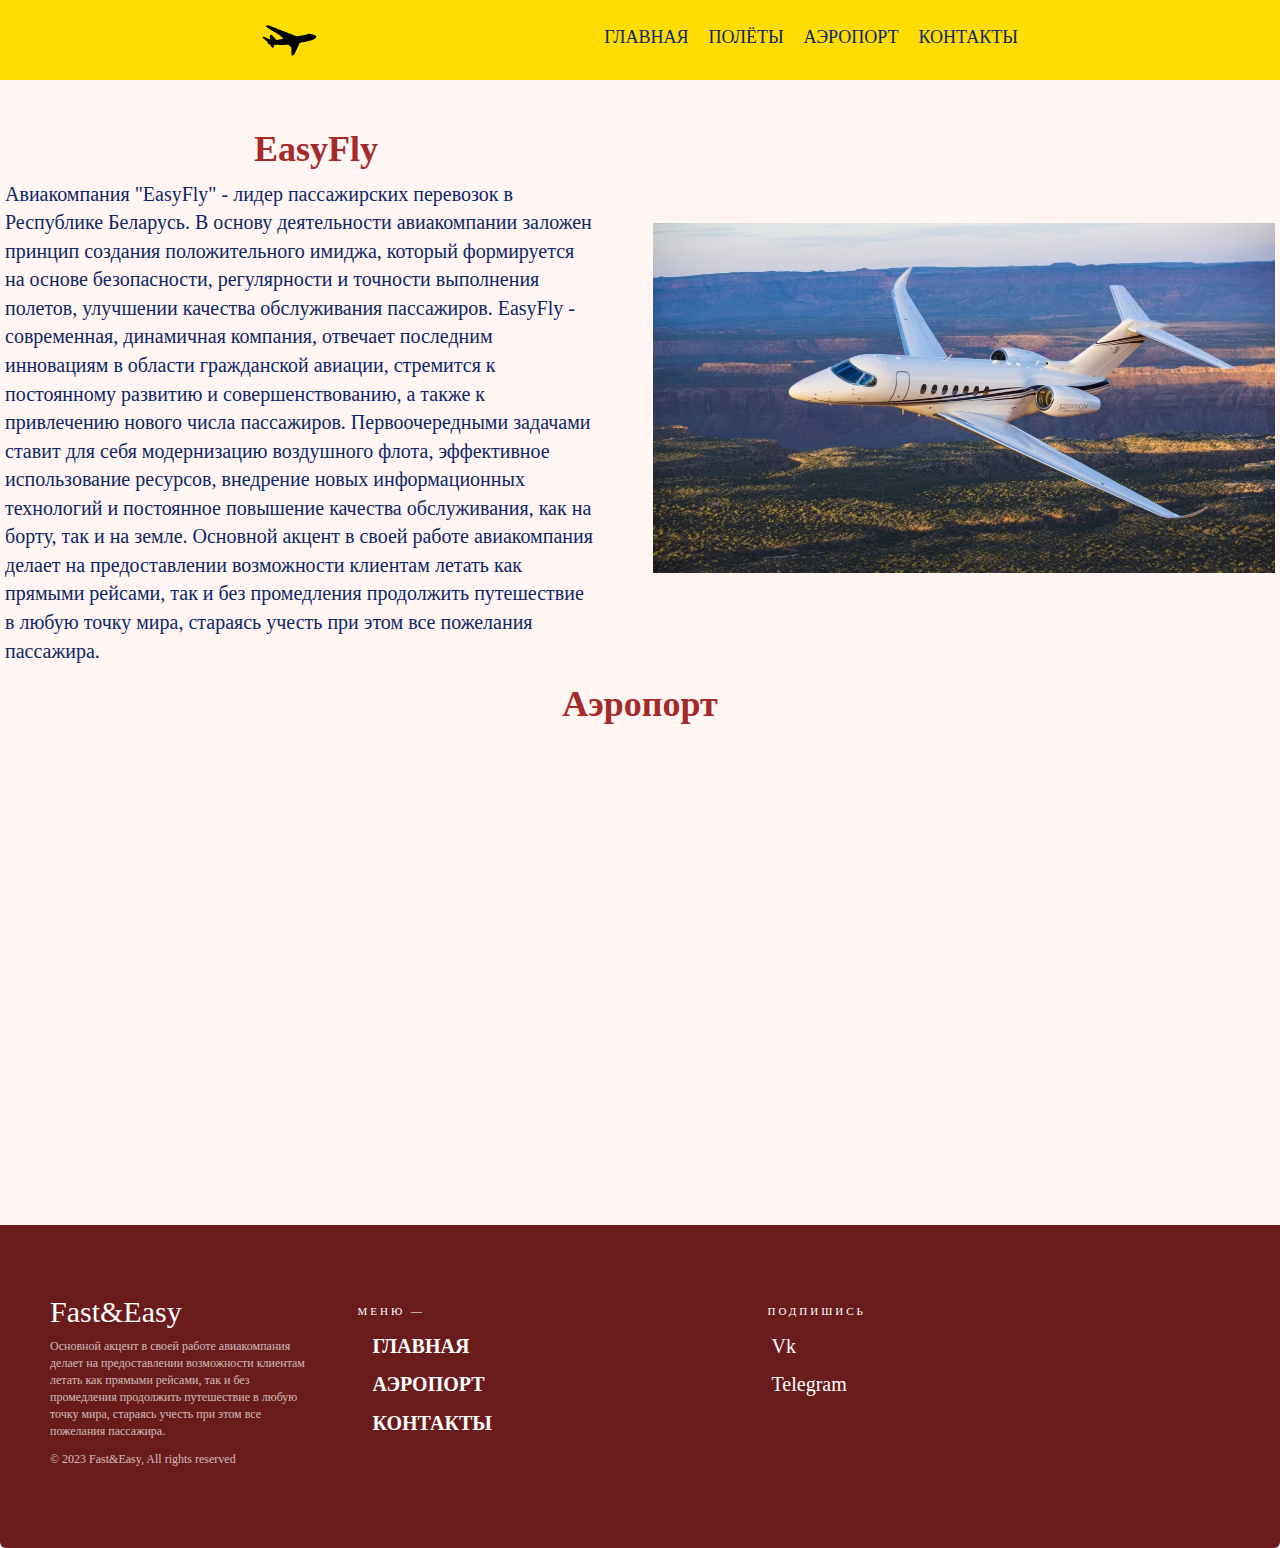
<file: kursovaya/index.html>
<!DOCTYPE html>
<html lang="ru" class="page">

<head>
  <meta charset="UTF-8">
  <meta http-equiv="X-UA-Compatible" content="IE=edge">
  <meta name="viewport" content="width=device-width, initial-scale=1.0">
  <script src="https://code.jquery.com/jquery-3.6.0.min.js"></script>
  <script defer src="script.js"></script>
  <link rel="stylesheet" href="https://maxcdn.bootstrapcdn.com/bootstrap/3.3.6/css/bootstrap.min.css">
  <link rel="stylesheet" href="css/style.css">
  <link rel="stylesheet" href="css/header.css">
  <link rel="stylesheet" href="css/footer.css">

  <title>EasyFly</title>
</head>

<body>
  <div class="wrapper">
    <header>
      <div class="header_body">
          <a href="index.html" class="header_logo">
              <img src="img/logo.svg" alt="">
          </a>
          <div class="header_burger">
              <span></span>
          </div>
      </div>
          <nav class="header_menu">
              <ul class="header_list">
                  <li>
                      <a href="index.html" class="header_link">Главная</a>
                  </li>
                  <li>
                      <a href="trips.html" class="header_link">Полёты</a>
                  </li>
                  <li>
                      <a href="#map_titel" class="header_link">Аэропорт</a>
                  </li>
                  <li>
                      <a href="#contakts" class="header_link">Контакты</a>
                  </li>

              </ul>
          </nav>
  </header>
  <main>

    <div class="conteiner_fullslyapa" id="HEAD">
      <div class="containet_text">
        <h1>EasyFly</h1>
        <p>Авиакомпания "EasyFly" - лидер пассажирских перевозок в Республике Беларусь. В основу деятельности
          авиакомпании заложен принцип создания положительного имиджа, который формируется на основе безопасности,
          регулярности и точности выполнения полетов, улучшении качества обслуживания пассажиров.

          EasyFly - современная, динамичная компания, отвечает последним инновациям в области гражданской авиации,
          стремится к постоянному развитию и совершенствованию, а также к привлечению нового числа пассажиров.
          Первоочередными задачами ставит для себя модернизацию воздушного флота, эффективное использование ресурсов,
          внедрение новых информационных технологий и постоянное повышение качества обслуживания, как на борту, так и на
          земле.

          Основной акцент в своей работе авиакомпания делает на предоставлении возможности клиентам летать как прямыми
          рейсами, так и без промедления продолжить путешествие в любую точку мира, стараясь учесть при этом все
          пожелания пассажира.

      </div>

      <div class="container_img">
        <img src="img/plane2.png" alt="">
      </div>

    </div>


    <div class="brr" id="map_titel"></div>
    <h1>Аэропорт</h1>
    <iframe class="map"
      src="https://www.google.com/maps/embed?pb=!1m16!1m12!1m3!1d2680.550723719218!2d28.031986429718625!3d53.88278891735359!2m3!1f0!2f0!3f0!3m2!1i1024!2i768!4f13.1!2m1!1z0LDRjdGA0L7Qv9C-0YDRgtGLINC80LjQvdGB0Lo!5e1!3m2!1sru!2sby!4v1682875337768!5m2!1sru!2sby"
      style="border:0;" allowfullscreen="" loading="lazy" width="100%" height="270" referrerpolicy="no-referrer-when-downgrade"></iframe>

    <div class="brr" id="contakts"></div>


    </main>

    <footer class="footer-bs">
      <div class="row">
        <div class="col-md-3 footer-brand animated fadeInLeft">
          <h2>Fast&Easy</h2>
          <p>Основной акцент в своей работе авиакомпания делает на предоставлении возможности клиентам летать как
            прямыми рейсами, так и без промедления продолжить путешествие в любую точку мира, стараясь учесть при этом
            все пожелания пассажира.</p>
          <p>© 2023 Fast&Easy, All rights reserved</p>
        </div>
        <div class="col-md-4 footer-nav animated fadeInUp">
          <h4>Меню —</h4>
          <div class="col-md-6">
            <ul class="pages">
              <li><a href="#HEAD">Главная</a></li>
              <li><a href="#map_titel">Аэропорт</a></li>
              <li><a href="#contakts">Контакты</a></li>
            </ul>
          </div>
        </div>
        <div class="col-md-2 footer-social animated fadeInDown">
          <h4>Подпишись</h4>
          <ul>
            <li><a href="https://vk.com/feed">Vk</a></li>
            <li><a href="https://t.me/Explosiooooon">Telegram</a></li>
          </ul>
        </div>
      </div>
    </footer>




</body>



</html>
</file>
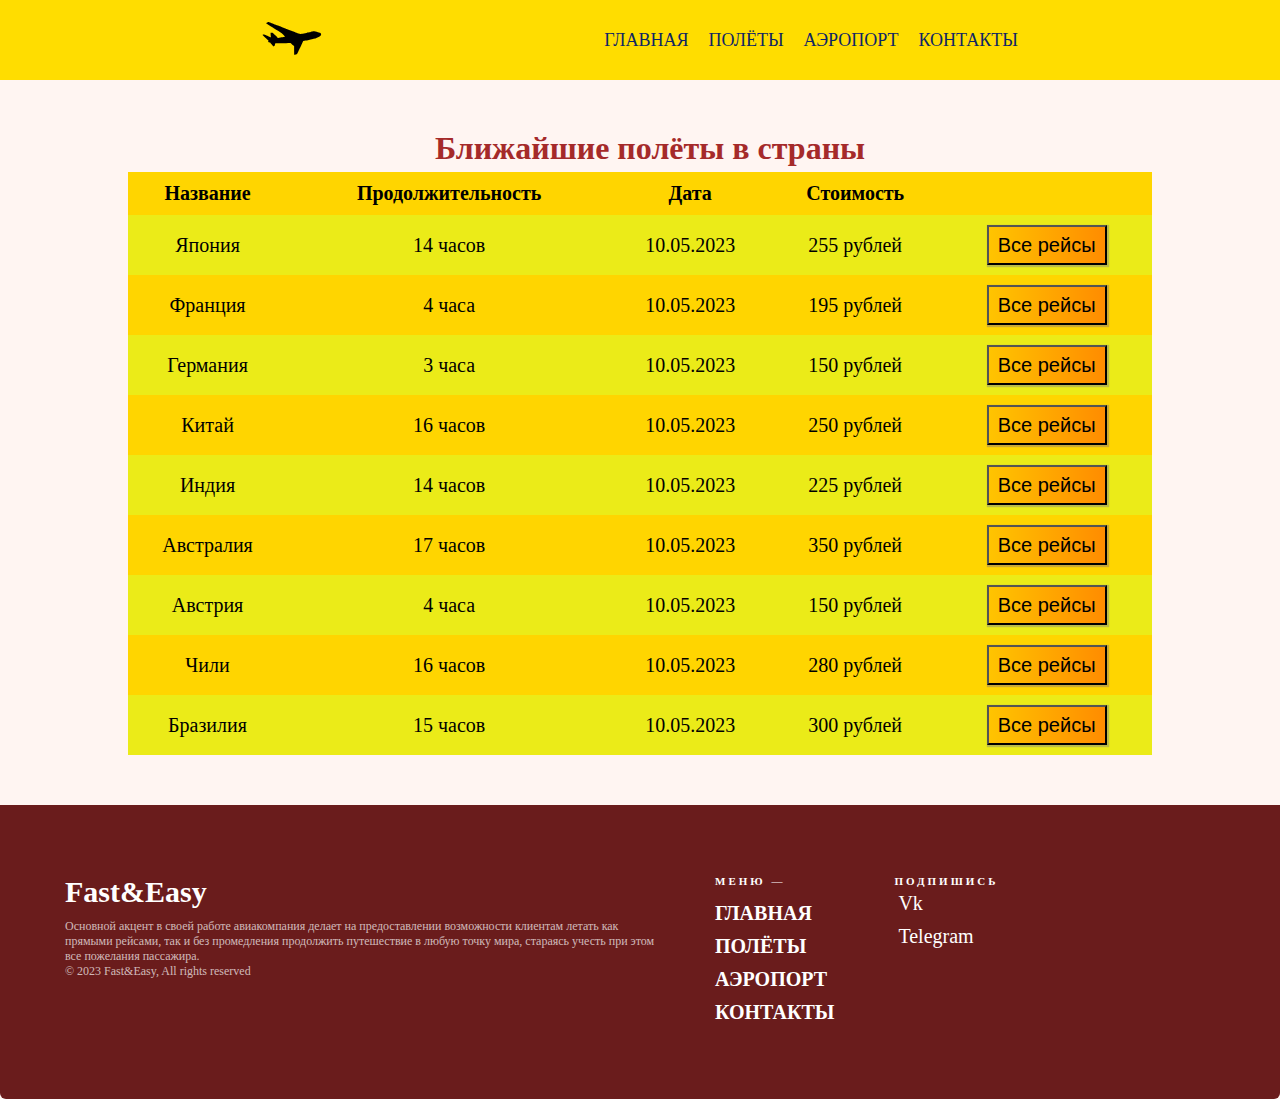
<file: kursovaya/trips.html>
<!DOCTYPE html>
<html lang="ru" class="page">

<head>
    <meta charset="UTF-8">
    <meta http-equiv="X-UA-Compatible" content="IE=edge">
    <meta name="viewport" content="width=device-width, initial-scale=1.0">
    <script src="https://code.jquery.com/jquery-3.6.0.min.js"></script>
    <script defer src="script.js"></script>
    <link rel="stylesheet" href="css/trips.css">
    <link rel="stylesheet" href="css/header.css">
    <link rel="stylesheet" href="css/footer.css">

    <title>EasyFly</title>
</head>

<body>
    <div class="wrapper">
        <header>
                <div class="header_body">
                    <a href="index.html" class="header_logo">
                        <img src="img/logo.svg" alt="">
                    </a>
                    <div class="header_burger">
                        <span></span>
                    </div>
                </div>
                    <nav class="header_menu">
                        <ul class="header_list">
                            <li>
                                <a href="index.html" class="header_link">Главная</a>
                            </li>
                            <li>
                                <a href="trips.html" class="header_link">Полёты</a>
                            </li>
                            <li>
                                <a href="index.html#map_titel" class="header_link">Аэропорт</a>
                            </li>
                            <li>
                                <a href="index.html#contakts" class="header_link">Контакты</a>
                            </li>

                        </ul>
                    </nav>
        </header>




        <main>

            
            <h1>Ближайшие полёты в страны</h1>
            
            <table id="tripsTable">
              <thead>
                <tr>
                  <th>Название</th>
                  <th>Продолжительность</th>
                  <th>Дата</th>
                  <th>Стоимость</th>
                  <th></th>
                </tr>
              </thead>
              <tbody></tbody>
            </table>
        
        
            <script src="XMLscript.js"></script>


        </main>


        <footer class="footer-bs">
            <div class="row">
                <div class="col-md-3 footer-brand animated fadeInLeft">
                    <h2>Fast&Easy</h2>
                    <p>Основной акцент в своей работе авиакомпания делает на предоставлении возможности клиентам летать
                        как прямыми рейсами, так и без промедления продолжить путешествие в любую точку мира, стараясь
                        учесть при этом все пожелания пассажира.</p>
                    <p>© 2023 Fast&Easy, All rights reserved</p>
                </div>
                <div class="col-md-4 footer-nav animated fadeInUp">
                    <h4>Меню —</h4>
                    <div class="col-md-6">
                        <ul class="pages">
                            <li><a href="#HEAD">Главная</a></li>
                            <li><a href="#Reys">Полёты</a></li>
                            <li><a href="#map_titel">Аэропорт</a></li>
                            <li><a href="#contakts">Контакты</a></li>
                        </ul>
                    </div>
                </div>
                <div class="col-md-2 footer-social animated fadeInDown">
                    <h4>Подпишись</h4>
                    <ul>
                        <li><a href="https://vk.com/explosioooon">Vk</a></li>
                        <li><a href="https://t.me/Explosiooooon">Telegram</a></li>
                    </ul>
                </div>
            </div>
        </footer>
</file>
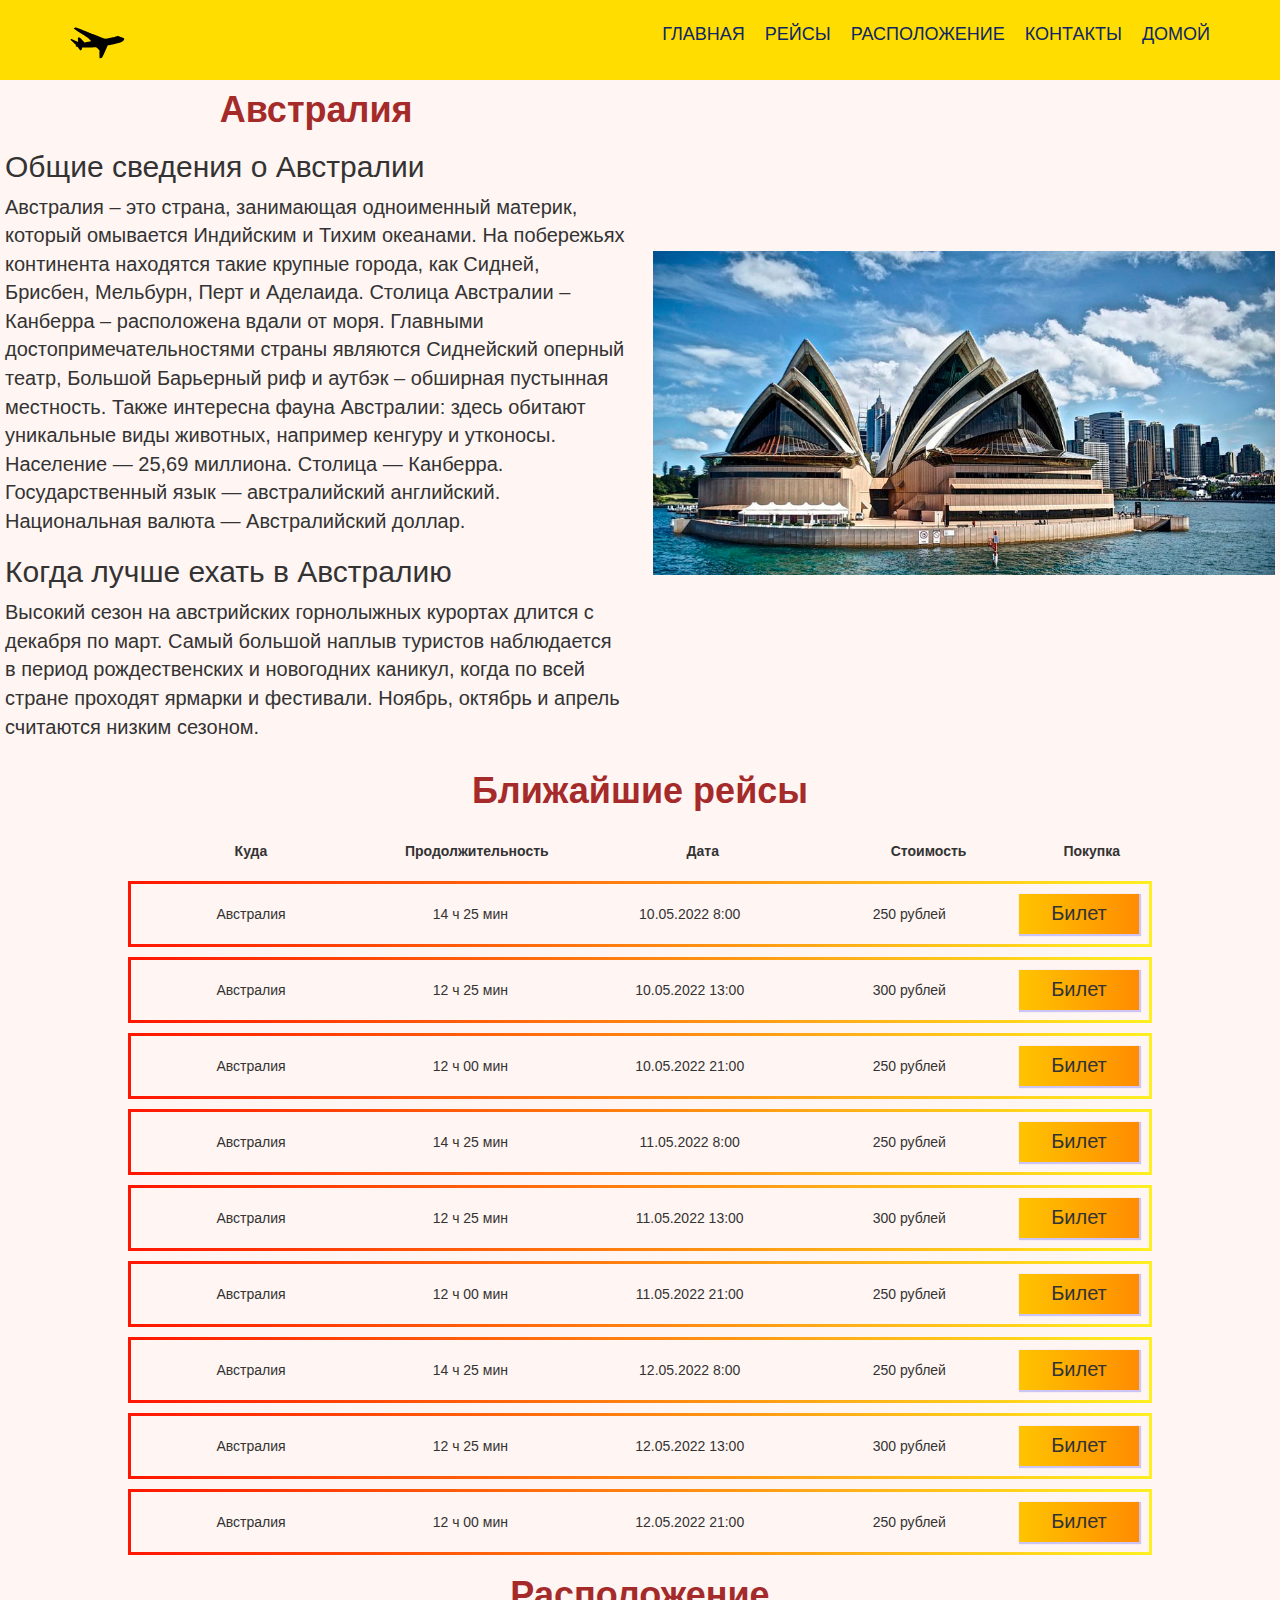
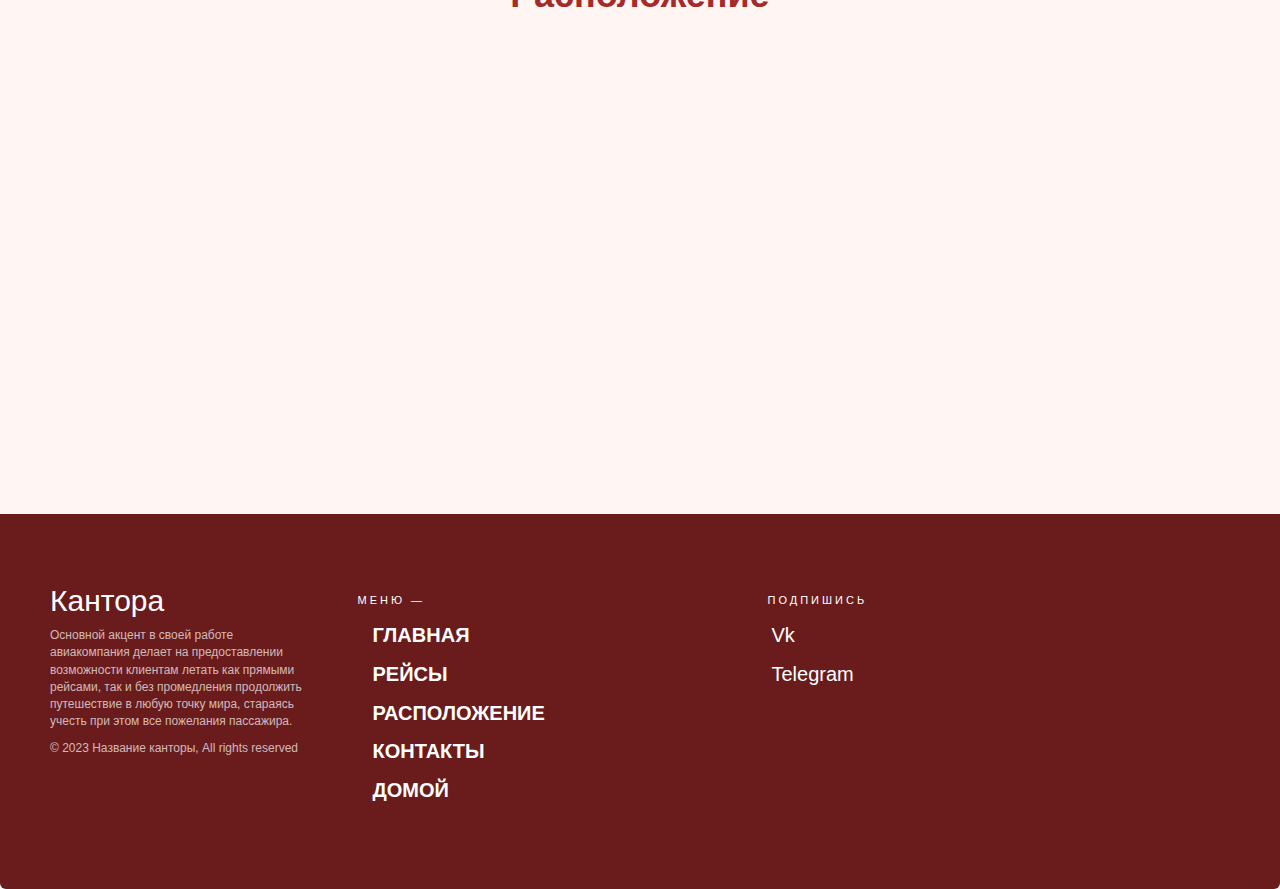
<file: kursovaya/trips/Australia.html>
<!DOCTYPE html>
<html lang="ru" class="page">

<head>
  <meta charset="UTF-8">
  <meta http-equiv="X-UA-Compatible" content="IE=edge">
  <meta name="viewport" content="width=device-width, initial-scale=1.0">
  <link rel="stylesheet" href="../css/styleOld.css">
  <script src="https://code.jquery.com/jquery-3.6.0.min.js"></script>
  <script defer src="../script.js"></script>
  <link rel="stylesheet" href="https://maxcdn.bootstrapcdn.com/bootstrap/3.3.6/css/bootstrap.min.css">
  <link rel="stylesheet" href="../css/header.css">
  <link rel="stylesheet" href="../css/footer.css">
<title id ="ConrtyName">Australia</title>


  </head>
  <body>
  <div class="wrapper">
    <header class="header">
      <div class="container">
        <div class="header_body">
          <a href="../index.html" class="header_logo">
            <img src="img/logo.svg" alt="">
        </a>
            <div class="header_burger">
              <span></span>
            </div>
            <nav class="header_menu">
              <ul class="header_list">
                <li>
                  <a href="../index.html"class="header_link">Главная</a>
                </li>
                <li>
                  <a href="../trips.html"class="header_link">Рейсы</a>
                </li>
                <li>
                  <a href="../index.html#map_titel"class="header_link">Расположение</a>
                </li>
                <li>
                  <a href="../index.html#contakts"class="header_link">Контакты</a>
                </li>
                <li>
                  <a href="../index.html"class="header_link">Домой</a>
                </li>
              </ul>
            </nav>
        </div>
      </div>
    </header>

    <div class="conteiner_fullslyapa" id="HEAD">
      <div class="container_img"><img src="img/Australia.jpg" alt=""></div><div class="containet_text"><h1>Австралия</h1><p><h2>Общие сведения о Австралии</h2>
        Австралия – это страна, занимающая одноименный материк, который омывается Индийским и Тихим океанами. На побережьях континента находятся такие крупные города, как Сидней, Брисбен, Мельбурн, Перт и Аделаида. Столица Австралии – Канберра – расположена вдали от моря. Главными достопримечательностями страны являются Сиднейский оперный театр, Большой Барьерный риф и аутбэк – обширная пустынная местность. Также интересна фауна Австралии: здесь обитают уникальные виды животных, например кенгуру и утконосы.
        Население — 25,69 миллиона.
        Столица — Канберра.
        Государственный язык — австралийский английский.
        Национальная валюта — Австралийский доллар. 
        <h2>Когда лучше ехать в Австралию</h2>
        Высокий сезон на австрийских горнолыжных курортах длится с декабря по март. Самый большой наплыв туристов наблюдается в период рождественских и новогодних каникул, когда по всей стране проходят ярмарки и фестивали. Ноябрь, октябрь и апрель считаются низким сезоном.</p> 
      </div>
    </div>
    <div class="brr" id="Reys"></div>
<h1>Ближайшие рейсы</h1>
    <table id="tripsTable">
      <thead>
        <tr>
          <th>Куда</th>
          <th>Продолжительность</th>
          <th>Дата</th>
          <th>Стоимость</th>
          <th>Покупка</th>
        </tr>
      </thead>
      <tbody></tbody>
    </table>
  
  
  <script src="XMLtoTrip.js"></script>
   
   
    <div class="brr" id="map_titel"></div>
    <h1>Расположение</h1>
    <iframe class="map" src="https://www.google.com/maps/embed?pb=!1m16!1m12!1m3!1d2680.550723719218!2d28.031986429718625!3d53.88278891735359!2m3!1f0!2f0!3f0!3m2!1i1024!2i768!4f13.1!2m1!1z0LDRjdGA0L7Qv9C-0YDRgtGLINC80LjQvdGB0Lo!5e1!3m2!1sru!2sby!4v1682875337768!5m2!1sru!2sby" width="600" height="450" style="border:0;" allowfullscreen="" loading="lazy" referrerpolicy="no-referrer-when-downgrade"></iframe>
    <div class="brr" id="contakts"></div>

  
  

    <footer class="footer-bs">
      <div class="row">
      <div class="col-md-3 footer-brand animated fadeInLeft">
      <h2>Кантора</h2>
      <p>Основной акцент в своей работе авиакомпания делает на предоставлении возможности клиентам летать как прямыми рейсами, так и без промедления продолжить путешествие в любую точку мира, стараясь учесть при этом все пожелания пассажира.</p>
      <p>© 2023 Название канторы, All rights reserved</p>
      </div>
      <div class="col-md-4 footer-nav animated fadeInUp">
      <h4>Меню —</h4>
      <div class="col-md-6">
      <ul class="pages">
      <li><a href="#HEAD">Главная</a></li>
      <li><a href="#Reys">Рейсы</a></li>
      <li><a href="#map_titel">Расположение</a></li>
      <li><a href="#contakts">Контакты</a></li>
      <li><a href="/index.html">Домой</a></li>
      </ul>
      </div>
      </div>
      <div class="col-md-2 footer-social animated fadeInDown">
      <h4>Подпишись</h4>
      <ul>
      <li><a href="#">Vk</a></li>
      <li><a href="#">Telegram</a></li>
      </ul>
      </div>
      </div>
      </footer>



  
  </body>

   
  
</html>
</file>
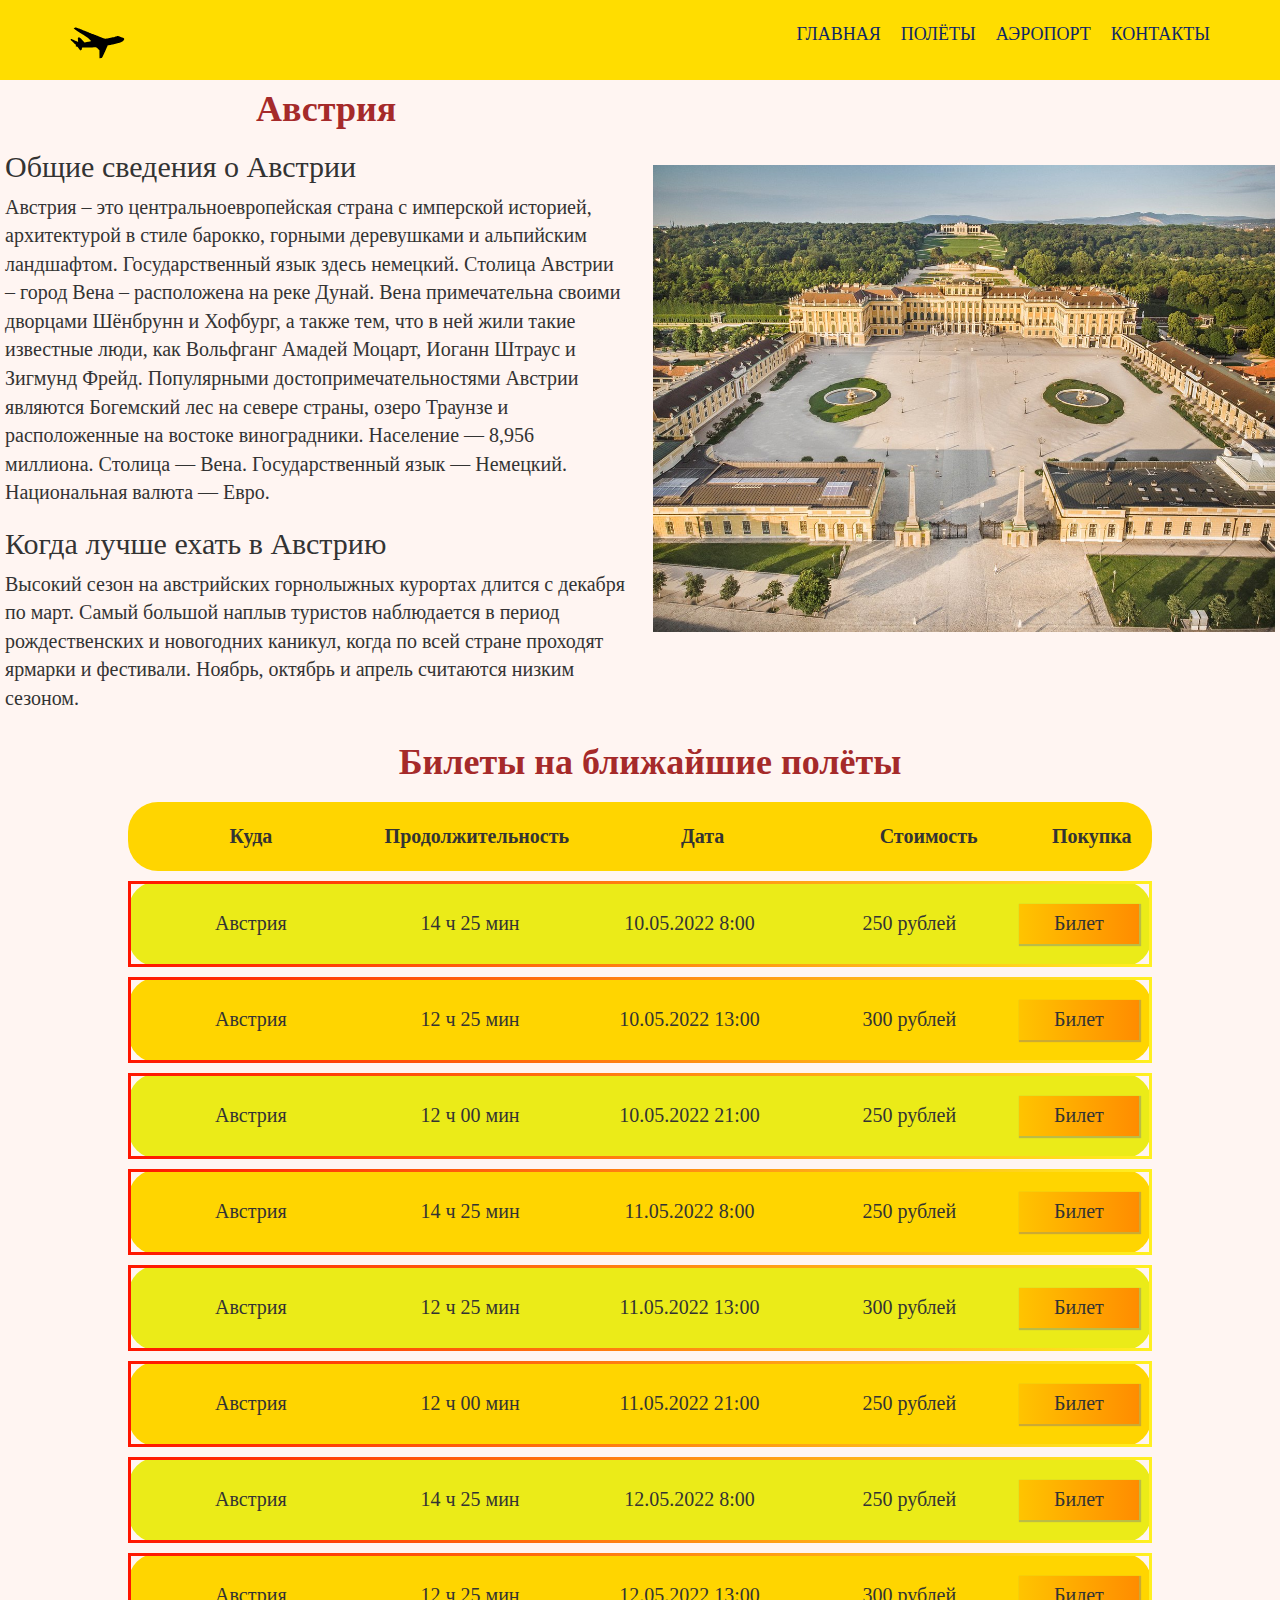
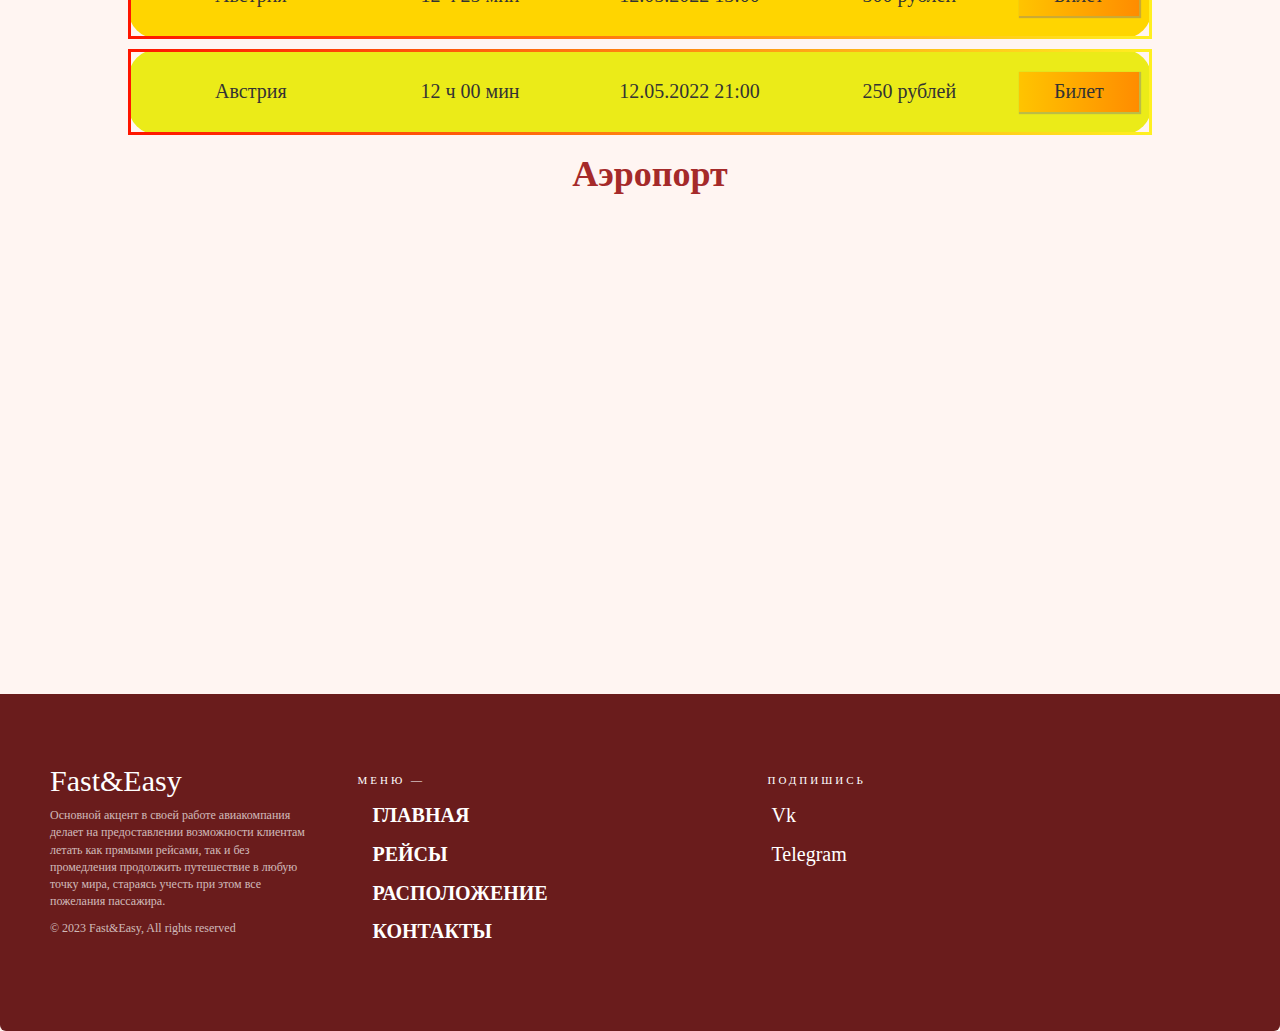
<file: kursovaya/trips/Austria.html>
<!DOCTYPE html>
<html lang="ru" class="page">

<head>
  <meta charset="UTF-8">
  <meta http-equiv="X-UA-Compatible" content="IE=edge">
  <meta name="viewport" content="width=device-width, initial-scale=1.0">
  <link rel="stylesheet" href="../css/styleOld.css">
  <script src="https://code.jquery.com/jquery-3.6.0.min.js"></script>
  <script defer src="../script.js"></script>
  <link rel="stylesheet" href="https://maxcdn.bootstrapcdn.com/bootstrap/3.3.6/css/bootstrap.min.css">
  <link rel="stylesheet" href="../css/header.css">
  <link rel="stylesheet" href="../css/footer.css">
  <link rel="stylesheet" href="../css/trips.css">
<title id ="ConrtyName">Austria</title>


  
</head>
<body>
<div class="wrapper">
  <header class="header">
    <div class="container">
      <div class="header_body">
        <a href="../index.html" class="header_logo">
          <img src="img/logo.svg" alt="">
      </a>
          <div class="header_burger">
            <span></span>
          </div>
          <nav class="header_menu">
            <ul class="header_list">
              <li>
                <a href="../index.html"class="header_link">Главная</a>
              </li>
              <li>
                <a href="../trips.html"class="header_link">Полёты</a>
              </li>
              <li>
                <a href="../index.html#map_titel"class="header_link">Аэропорт</a>
              </li>
              <li>
                <a href="../index.html#contakts"class="header_link">Контакты</a>
              </li>
            </ul>
          </nav>
      </div>
    </div>
    </header>

    <div class="conteiner_fullslyapa" id="HEAD">
      <div class="container_img"><img src="img/Austria.jpg" alt=""></div><div class="containet_text"><h1>Австрия</h1><p><h2>Общие сведения о Австрии</h2>
        Австрия – это центральноевропейская страна с имперской историей, архитектурой в стиле барокко, горными деревушками и альпийским ландшафтом. Государственный язык здесь немецкий. Столица Австрии – город Вена – расположена на реке Дунай. Вена примечательна своими дворцами Шёнбрунн и Хофбург, а также тем, что в ней жили такие известные люди, как Вольфганг Амадей Моцарт, Иоганн Штраус и Зигмунд Фрейд. Популярными достопримечательностями Австрии являются Богемский лес на севере страны, озеро Траунзе и расположенные на востоке виноградники.
        Население — 8,956 миллиона.
        Столица — Вена.
        Государственный язык — Немецкий.
        Национальная валюта — Евро. 
        <h2>Когда лучше ехать в Австрию</h2>
        Высокий сезон на австрийских горнолыжных курортах длится с декабря по март. Самый большой наплыв туристов наблюдается в период рождественских и новогодних каникул, когда по всей стране проходят ярмарки и фестивали. Ноябрь, октябрь и апрель считаются низким сезоном.</p> 
      </div>
    </div> 
    <div class="brr" id="Reys"></div>
<h1>Билеты на ближайшие полёты</h1>
    <table id="tripsTable">
      <thead>
        <tr>
          <th>Куда</th>
          <th>Продолжительность</th>
          <th>Дата</th>
          <th>Стоимость</th>
          <th>Покупка</th>
        </tr>
      </thead>
      <tbody></tbody>
    </table>
  
  
  <script  src="XMLtoTrip.js"></script>
   
   
    <div class="brr" id="map_titel"></div>
    <h1>Аэропорт</h1>
    <iframe class="map" src="https://www.google.com/maps/embed?pb=!1m16!1m12!1m3!1d2680.550723719218!2d28.031986429718625!3d53.88278891735359!2m3!1f0!2f0!3f0!3m2!1i1024!2i768!4f13.1!2m1!1z0LDRjdGA0L7Qv9C-0YDRgtGLINC80LjQvdGB0Lo!5e1!3m2!1sru!2sby!4v1682875337768!5m2!1sru!2sby" width="600" height="450" style="border:0;" allowfullscreen="" loading="lazy" referrerpolicy="no-referrer-when-downgrade"></iframe>
    <div class="brr" id="contakts"></div>

  
  

    <footer class="footer-bs">
      <div class="row">
        <div class="col-md-3 footer-brand animated fadeInLeft">
          <h2>Fast&Easy</h2>
          <p>Основной акцент в своей работе авиакомпания делает на предоставлении возможности клиентам летать как
            прямыми рейсами, так и без промедления продолжить путешествие в любую точку мира, стараясь учесть при этом
            все пожелания пассажира.</p>
          <p>© 2023 Fast&Easy, All rights reserved</p>
        </div>
        <div class="col-md-4 footer-nav animated fadeInUp">
          <h4>Меню —</h4>
          <div class="col-md-6">
            <ul class="pages">
              <li><a href="#HEAD">Главная</a></li>
              <li><a href="#Reys">Рейсы</a></li>
              <li><a href="#map_titel">Расположение</a></li>
              <li><a href="#contakts">Контакты</a></li>
            </ul>
          </div>
        </div>
        <div class="col-md-2 footer-social animated fadeInDown">
          <h4>Подпишись</h4>
          <ul>
            <li><a href="https://vk.com/explosioooon">Vk</a></li>
            <li><a href="https://t.me/Explosiooooon">Telegram</a></li>
          </ul>
        </div>
      </div>
    </footer>



  
  </body>

   
  
</html>
</file>
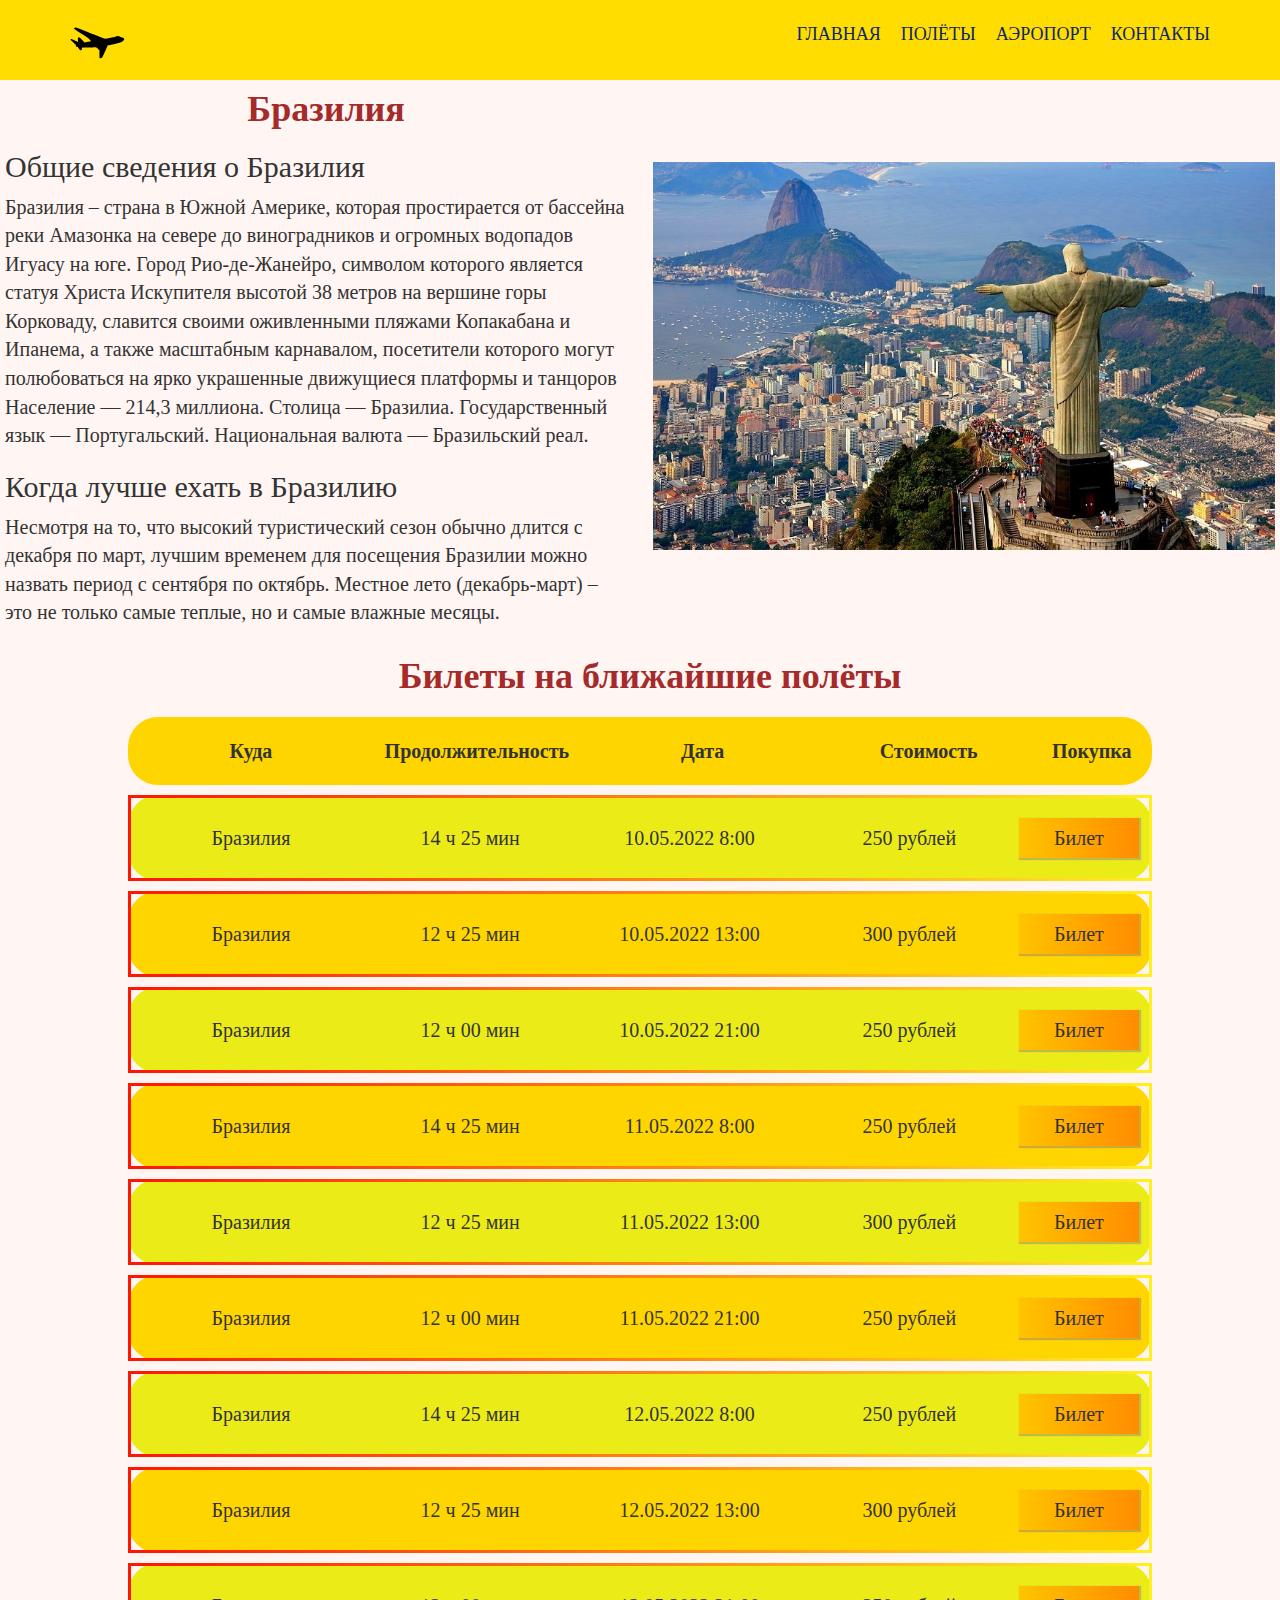
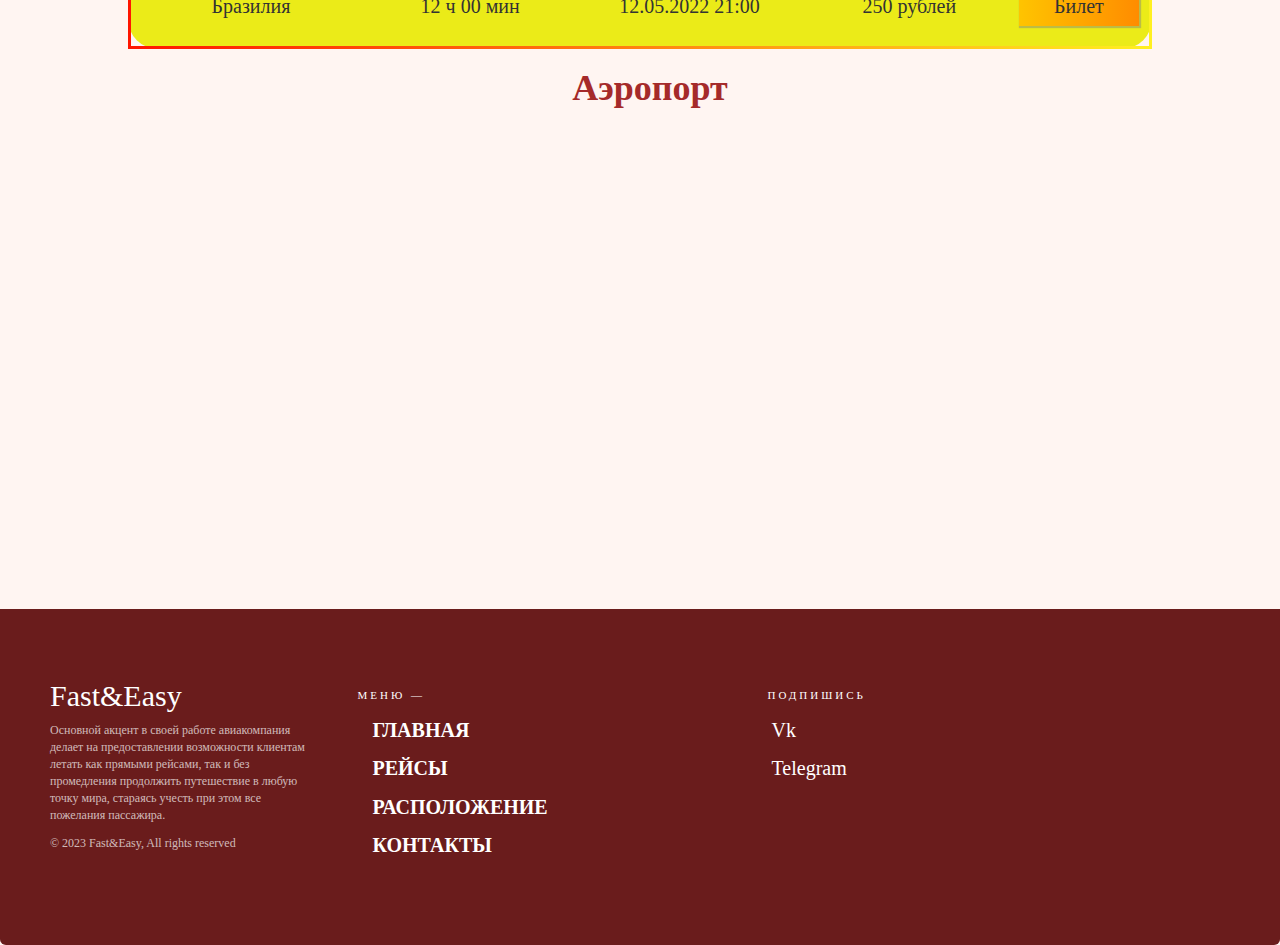
<file: kursovaya/trips/Brazil.html>
<!DOCTYPE html>
<html lang="ru" class="page">

<head>
  <meta charset="UTF-8">
  <meta http-equiv="X-UA-Compatible" content="IE=edge">
  <meta name="viewport" content="width=device-width, initial-scale=1.0">
  <link rel="stylesheet" href="../css/styleOld.css">
  <script src="https://code.jquery.com/jquery-3.6.0.min.js"></script>
  <script defer src="../script.js"></script>
  <link rel="stylesheet" href="https://maxcdn.bootstrapcdn.com/bootstrap/3.3.6/css/bootstrap.min.css">
  <link rel="stylesheet" href="../css/header.css">
  <link rel="stylesheet" href="../css/footer.css">
  <link rel="stylesheet" href="../css/trips.css">
<title id ="ConrtyName">Brazil</title>


  
</head>
<body>
<div class="wrapper">
  <header class="header">
    <div class="container">
      <div class="header_body">
        <a href="../index.html" class="header_logo">
          <img src="img/logo.svg" alt="">
      </a>
          <div class="header_burger">
            <span></span>
          </div>
          <nav class="header_menu">
            <ul class="header_list">
              <li>
                <a href="../index.html"class="header_link">Главная</a>
              </li>
              <li>
                <a href="../trips.html"class="header_link">Полёты</a>
              </li>
              <li>
                <a href="../index.html#map_titel"class="header_link">Аэропорт</a>
              </li>
              <li>
                <a href="../index.html#contakts"class="header_link">Контакты</a>
              </li>
            </ul>
          </nav>
      </div>
    </div>
    </header>

    <div class="conteiner_fullslyapa" id="HEAD">
      <div class="container_img"><img src="img/Brazil.jpg" alt=""></div><div class="containet_text"><h1>Бразилия</h1><p><h2>Общие сведения о Бразилия</h2>
        Бразилия – страна в Южной Америке, которая простирается от бассейна реки Амазонка на севере до виноградников и огромных водопадов Игуасу на юге. Город Рио-де-Жанейро, символом которого является статуя Христа Искупителя высотой 38 метров на вершине горы Корковаду, славится своими оживленными пляжами Копакабана и Ипанема, а также масштабным карнавалом, посетители которого могут полюбоваться на ярко украшенные движущиеся платформы и танцоров
        Население — 214,3 миллиона.
        Столица — Бразилиа.
        Государственный язык — Португальский.
        Национальная валюта — Бразильский реал. 
        <h2>Когда лучше ехать в Бразилию</h2>
        Несмотря на то, что высокий туристический сезон обычно длится с декабря по март, лучшим временем для посещения Бразилии можно назвать период с сентября по октябрь. Местное лето (декабрь-март) – это не только самые теплые, но и самые влажные месяцы.</p> 
      </div>
    </div>
    <div class="brr" id="Reys"></div>
<h1>Билеты на ближайшие полёты</h1>
    <table id="tripsTable">
      <thead>
        <tr>
          <th>Куда</th>
          <th>Продолжительность</th>
          <th>Дата</th>
          <th>Стоимость</th>
          <th>Покупка</th>
        </tr>
      </thead>
      <tbody></tbody>
    </table>
  
  
  <script src="XMLtoTrip.js"></script>
   
   
    <div class="brr" id="map_titel"></div>
    <h1>Аэропорт</h1>
    <iframe class="map" src="https://www.google.com/maps/embed?pb=!1m16!1m12!1m3!1d2680.550723719218!2d28.031986429718625!3d53.88278891735359!2m3!1f0!2f0!3f0!3m2!1i1024!2i768!4f13.1!2m1!1z0LDRjdGA0L7Qv9C-0YDRgtGLINC80LjQvdGB0Lo!5e1!3m2!1sru!2sby!4v1682875337768!5m2!1sru!2sby" width="600" height="450" style="border:0;" allowfullscreen="" loading="lazy" referrerpolicy="no-referrer-when-downgrade"></iframe>
    
    <div class="brr" id="contakts"></div>

  
  

    <footer class="footer-bs">
      <div class="row">
        <div class="col-md-3 footer-brand animated fadeInLeft">
          <h2>Fast&Easy</h2>
          <p>Основной акцент в своей работе авиакомпания делает на предоставлении возможности клиентам летать как
            прямыми рейсами, так и без промедления продолжить путешествие в любую точку мира, стараясь учесть при этом
            все пожелания пассажира.</p>
          <p>© 2023 Fast&Easy, All rights reserved</p>
        </div>
        <div class="col-md-4 footer-nav animated fadeInUp">
          <h4>Меню —</h4>
          <div class="col-md-6">
            <ul class="pages">
              <li><a href="#HEAD">Главная</a></li>
              <li><a href="#Reys">Рейсы</a></li>
              <li><a href="#map_titel">Расположение</a></li>
              <li><a href="#contakts">Контакты</a></li>
            </ul>
          </div>
        </div>
        <div class="col-md-2 footer-social animated fadeInDown">
          <h4>Подпишись</h4>
          <ul>
            <li><a href="https://vk.com/explosioooon">Vk</a></li>
            <li><a href="https://t.me/Explosiooooon">Telegram</a></li>
          </ul>
        </div>
      </div>
    </footer>



  
  </body>

   
  
</html>
</file>
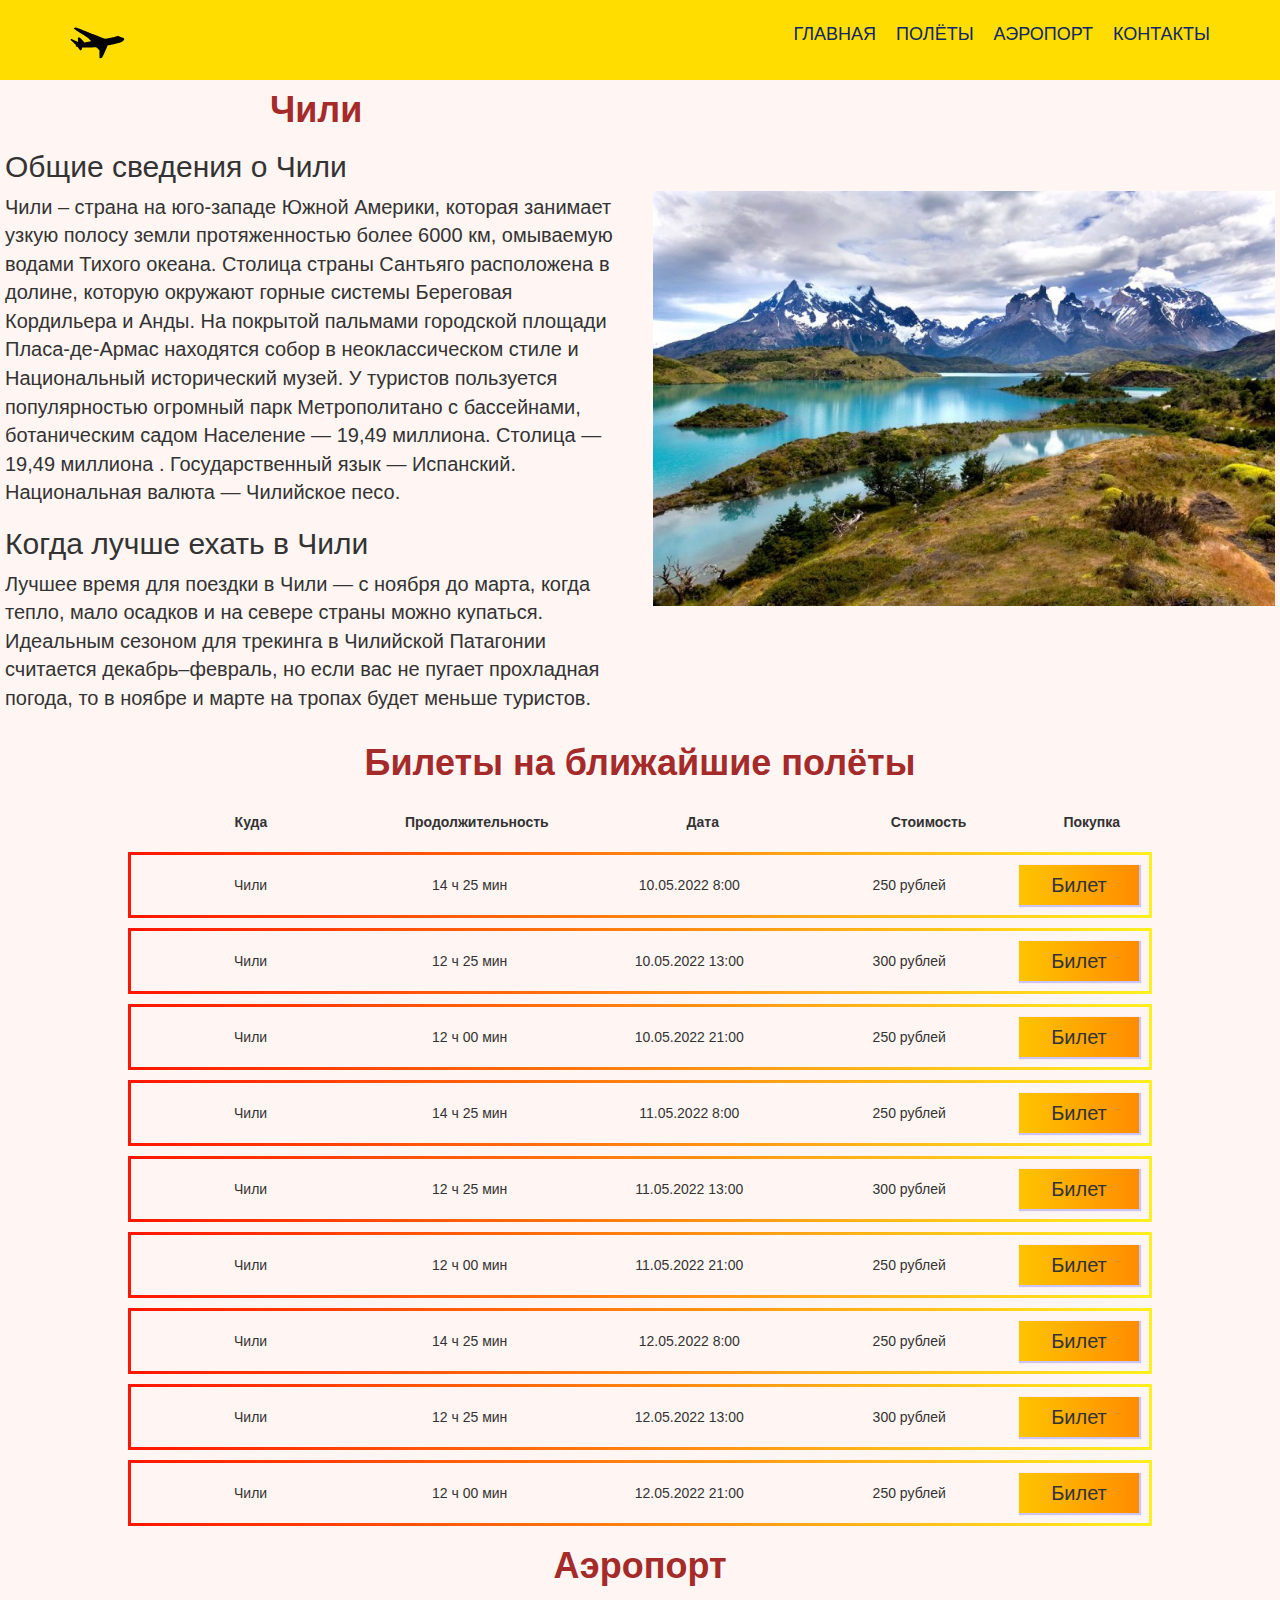
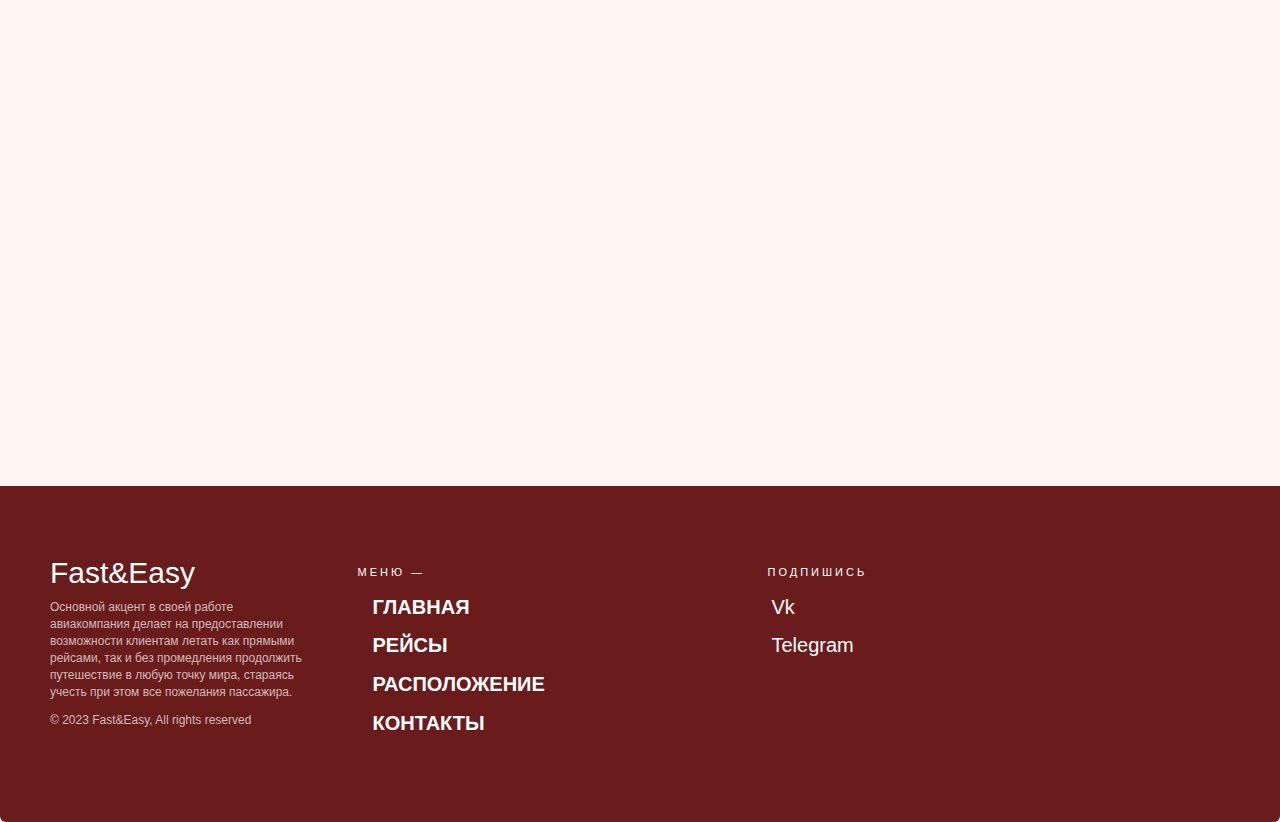
<file: kursovaya/trips/Chile.html>
<!DOCTYPE html>
<html lang="ru" class="page">

<head>
  <meta charset="UTF-8">
  <meta http-equiv="X-UA-Compatible" content="IE=edge">
  <meta name="viewport" content="width=device-width, initial-scale=1.0">
  <link rel="stylesheet" href="../css/styleOld.css">
  <script src="https://code.jquery.com/jquery-3.6.0.min.js"></script>
  <script defer src="../script.js"></script>
  <link rel="stylesheet" href="https://maxcdn.bootstrapcdn.com/bootstrap/3.3.6/css/bootstrap.min.css">
  <link rel="stylesheet" href="../css/header.css">
  <link rel="stylesheet" href="../css/footer.css">
<title id ="ConrtyName">Chile</title>


  
</head>
<body>
<div class="wrapper">
  <header class="header">
    <div class="container">
      <div class="header_body">
        <a href="../index.html" class="header_logo">
          <img src="img/logo.svg" alt="">
      </a>
          <div class="header_burger">
            <span></span>
          </div>
          <nav class="header_menu">
            <ul class="header_list">
              <li>
                <a href="../index.html"class="header_link">Главная</a>
              </li>
              <li>
                <a href="../trips.html"class="header_link">Полёты</a>
              </li>
              <li>
                <a href="../index.html#map_titel"class="header_link">Аэропорт</a>
              </li>
              <li>
                <a href="../index.html#contakts"class="header_link">Контакты</a>
              </li>
            </ul>
          </nav>
      </div>
    </div>
    </header>

    <div class="conteiner_fullslyapa" id="HEAD">
      <div class="container_img"><img src="img/Chile.jpg" alt=""></div><div class="containet_text"><h1>Чили</h1><p><h2>Общие сведения о Чили</h2>
        Чили – страна на юго-западе Южной Америки, которая занимает узкую полосу земли протяженностью более 6000 км, омываемую водами Тихого океана. Столица страны Сантьяго расположена в долине, которую окружают горные системы Береговая Кордильера и Анды. На покрытой пальмами городской площади Пласа-де-Армас находятся собор в неоклассическом стиле и Национальный исторический музей. У туристов пользуется популярностью огромный парк Метрополитано с бассейнами, ботаническим садом
        Население — 19,49 миллиона.
        Столица — 19,49 миллиона .
        Государственный язык — Испанский.
        Национальная валюта — Чилийское песо. 
        <h2>Когда лучше ехать в Чили</h2>
        Лучшее время для поездки в Чили — с ноября до марта, когда тепло, мало осадков и на севере страны можно купаться. Идеальным сезоном для трекинга в Чилийской Патагонии считается декабрь–февраль, но если вас не пугает прохладная погода, то в ноябре и марте на тропах будет меньше туристов.</p> 
      </div>
    </div>
    <div class="brr" id="Reys"></div>
<h1>Билеты на ближайшие полёты</h1>
    <table id="tripsTable">
      <thead>
        <tr>
          <th>Куда</th>
          <th>Продолжительность</th>
          <th>Дата</th>
          <th>Стоимость</th>
          <th>Покупка</th>
        </tr>
      </thead>
      <tbody></tbody>
    </table>
  
  
  <script src="XMLtoTrip.js"></script>
   
   
    <div class="brr" id="map_titel"></div>
    <h1>Аэропорт</h1>
    <iframe class="map" src="https://www.google.com/maps/embed?pb=!1m16!1m12!1m3!1d2680.550723719218!2d28.031986429718625!3d53.88278891735359!2m3!1f0!2f0!3f0!3m2!1i1024!2i768!4f13.1!2m1!1z0LDRjdGA0L7Qv9C-0YDRgtGLINC80LjQvdGB0Lo!5e1!3m2!1sru!2sby!4v1682875337768!5m2!1sru!2sby" width="600" height="450" style="border:0;" allowfullscreen="" loading="lazy" referrerpolicy="no-referrer-when-downgrade"></iframe>
    <div class="brr" id="contakts"></div>

  
  

    <footer class="footer-bs">
      <div class="row">
        <div class="col-md-3 footer-brand animated fadeInLeft">
          <h2>Fast&Easy</h2>
          <p>Основной акцент в своей работе авиакомпания делает на предоставлении возможности клиентам летать как
            прямыми рейсами, так и без промедления продолжить путешествие в любую точку мира, стараясь учесть при этом
            все пожелания пассажира.</p>
          <p>© 2023 Fast&Easy, All rights reserved</p>
        </div>
        <div class="col-md-4 footer-nav animated fadeInUp">
          <h4>Меню —</h4>
          <div class="col-md-6">
            <ul class="pages">
              <li><a href="#HEAD">Главная</a></li>
              <li><a href="#Reys">Рейсы</a></li>
              <li><a href="#map_titel">Расположение</a></li>
              <li><a href="#contakts">Контакты</a></li>
            </ul>
          </div>
        </div>
        <div class="col-md-2 footer-social animated fadeInDown">
          <h4>Подпишись</h4>
          <ul>
            <li><a href="https://vk.com/explosioooon">Vk</a></li>
            <li><a href="https://t.me/Explosiooooon">Telegram</a></li>
          </ul>
        </div>
      </div>
    </footer>


  </body>

   
  
</html>
</file>
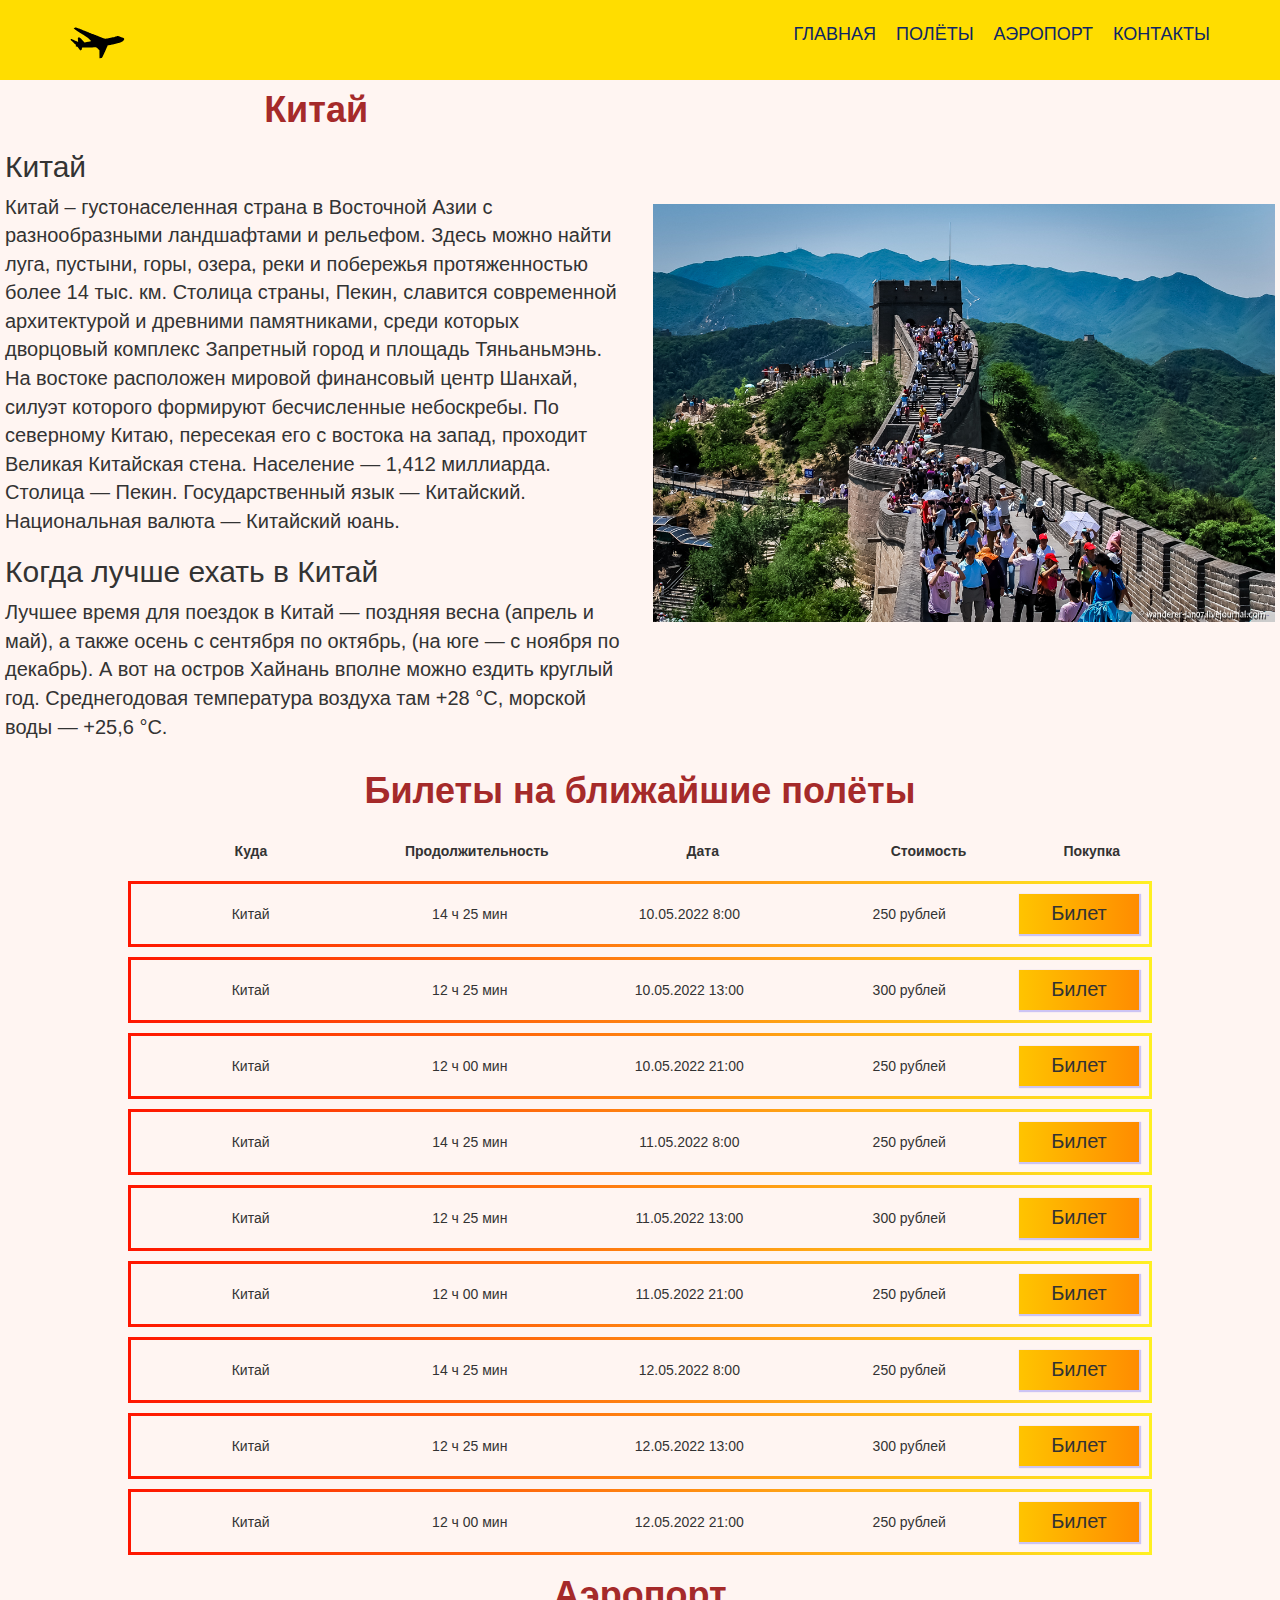
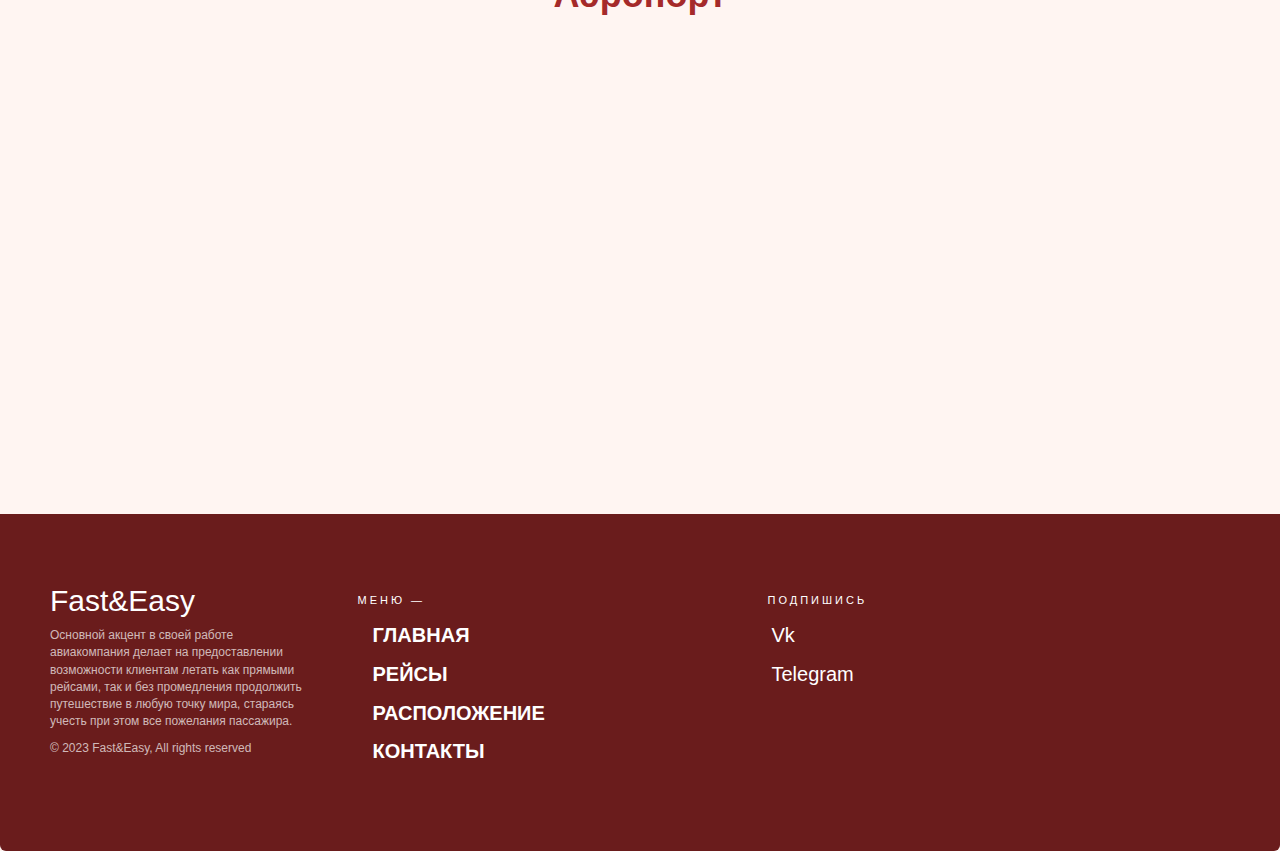
<file: kursovaya/trips/China.html>
<!DOCTYPE html>
<html lang="ru" class="page">

<head>
  <meta charset="UTF-8">
  <meta http-equiv="X-UA-Compatible" content="IE=edge">
  <meta name="viewport" content="width=device-width, initial-scale=1.0">
  <link rel="stylesheet" href="../css/styleOld.css">
  <script src="https://code.jquery.com/jquery-3.6.0.min.js"></script>
  <script defer src="../script.js"></script>
  <link rel="stylesheet" href="https://maxcdn.bootstrapcdn.com/bootstrap/3.3.6/css/bootstrap.min.css">
  <link rel="stylesheet" href="../css/header.css">
  <link rel="stylesheet" href="../css/footer.css">
<title id ="ConrtyName">China</title>


  
</head>
<body>
<div class="wrapper">
  <header class="header">
    <div class="container">
      <div class="header_body">
        <a href="../index.html" class="header_logo">
          <img src="img/logo.svg" alt="">
      </a>
          <div class="header_burger">
            <span></span>
          </div>
          <nav class="header_menu">
            <ul class="header_list">
              <li>
                <a href="../index.html"class="header_link">Главная</a>
              </li>
              <li>
                <a href="../trips.html"class="header_link">Полёты</a>
              </li>
              <li>
                <a href="../index.html#map_titel"class="header_link">Аэропорт</a>
              </li>
              <li>
                <a href="../index.html#contakts"class="header_link">Контакты</a>
              </li>
            </ul>
          </nav>
      </div>
    </div>
    </header>

    <div class="conteiner_fullslyapa" id="HEAD">
      <div class="container_img"><img src="img/China.jpg" alt=""></div><div class="containet_text"><h1>Китай</h1><p><h2>Китай</h2>
        Китай – густонаселенная страна в Восточной Азии с разнообразными ландшафтами и рельефом. Здесь можно найти луга, пустыни, горы, озера, реки и побережья протяженностью более 14 тыс. км. Столица страны, Пекин, славится современной архитектурой и древними памятниками, среди которых дворцовый комплекс Запретный город и площадь Тяньаньмэнь. На востоке расположен мировой финансовый центр Шанхай, силуэт которого формируют бесчисленные небоскребы. По северному Китаю, пересекая его с востока на запад, проходит Великая Китайская стена.
        Население — 1,412 миллиарда.
        Столица — Пекин.
        Государственный язык — Китайский.
        Национальная валюта — Китайский юань. 
         <h2>Когда лучше ехать в Китай</h2>
         Лучшее время для поездок в Китай — поздняя весна (апрель и май), а также осень с сентября по октябрь, (на юге — с ноября по декабрь). А вот на остров Хайнань вполне можно ездить круглый год. Среднегодовая температура воздуха там +28 °C, морской воды — +25,6 °C.</p> 
      </div>
    </div>
    <div class="brr" id="Reys"></div>
<h1>Билеты на ближайшие полёты</h1>
    <table id="tripsTable">
      <thead>
        <tr>
          <th>Куда</th>
          <th>Продолжительность</th>
          <th>Дата</th>
          <th>Стоимость</th>
          <th>Покупка</th>
        </tr>
      </thead>
      <tbody></tbody>
    </table>
  
  
  <script src="XMLtoTrip.js"></script>
   
   
    <div class="brr" id="map_titel"></div>
    <h1>Аэропорт</h1>
    <iframe class="map" src="https://www.google.com/maps/embed?pb=!1m16!1m12!1m3!1d2680.550723719218!2d28.031986429718625!3d53.88278891735359!2m3!1f0!2f0!3f0!3m2!1i1024!2i768!4f13.1!2m1!1z0LDRjdGA0L7Qv9C-0YDRgtGLINC80LjQvdGB0Lo!5e1!3m2!1sru!2sby!4v1682875337768!5m2!1sru!2sby" width="600" height="450" style="border:0;" allowfullscreen="" loading="lazy" referrerpolicy="no-referrer-when-downgrade"></iframe>
    <div class="brr" id="contakts"></div>

  
  

    <footer class="footer-bs">
      <div class="row">
        <div class="col-md-3 footer-brand animated fadeInLeft">
          <h2>Fast&Easy</h2>
          <p>Основной акцент в своей работе авиакомпания делает на предоставлении возможности клиентам летать как
            прямыми рейсами, так и без промедления продолжить путешествие в любую точку мира, стараясь учесть при этом
            все пожелания пассажира.</p>
          <p>© 2023 Fast&Easy, All rights reserved</p>
        </div>
        <div class="col-md-4 footer-nav animated fadeInUp">
          <h4>Меню —</h4>
          <div class="col-md-6">
            <ul class="pages">
              <li><a href="#HEAD">Главная</a></li>
              <li><a href="#Reys">Рейсы</a></li>
              <li><a href="#map_titel">Расположение</a></li>
              <li><a href="#contakts">Контакты</a></li>
            </ul>
          </div>
        </div>
        <div class="col-md-2 footer-social animated fadeInDown">
          <h4>Подпишись</h4>
          <ul>
            <li><a href="https://vk.com/explosioooon">Vk</a></li>
            <li><a href="https://t.me/Explosiooooon">Telegram</a></li>
          </ul>
        </div>
      </div>
    </footer>



  
  </body>

   
  
</html>
</file>
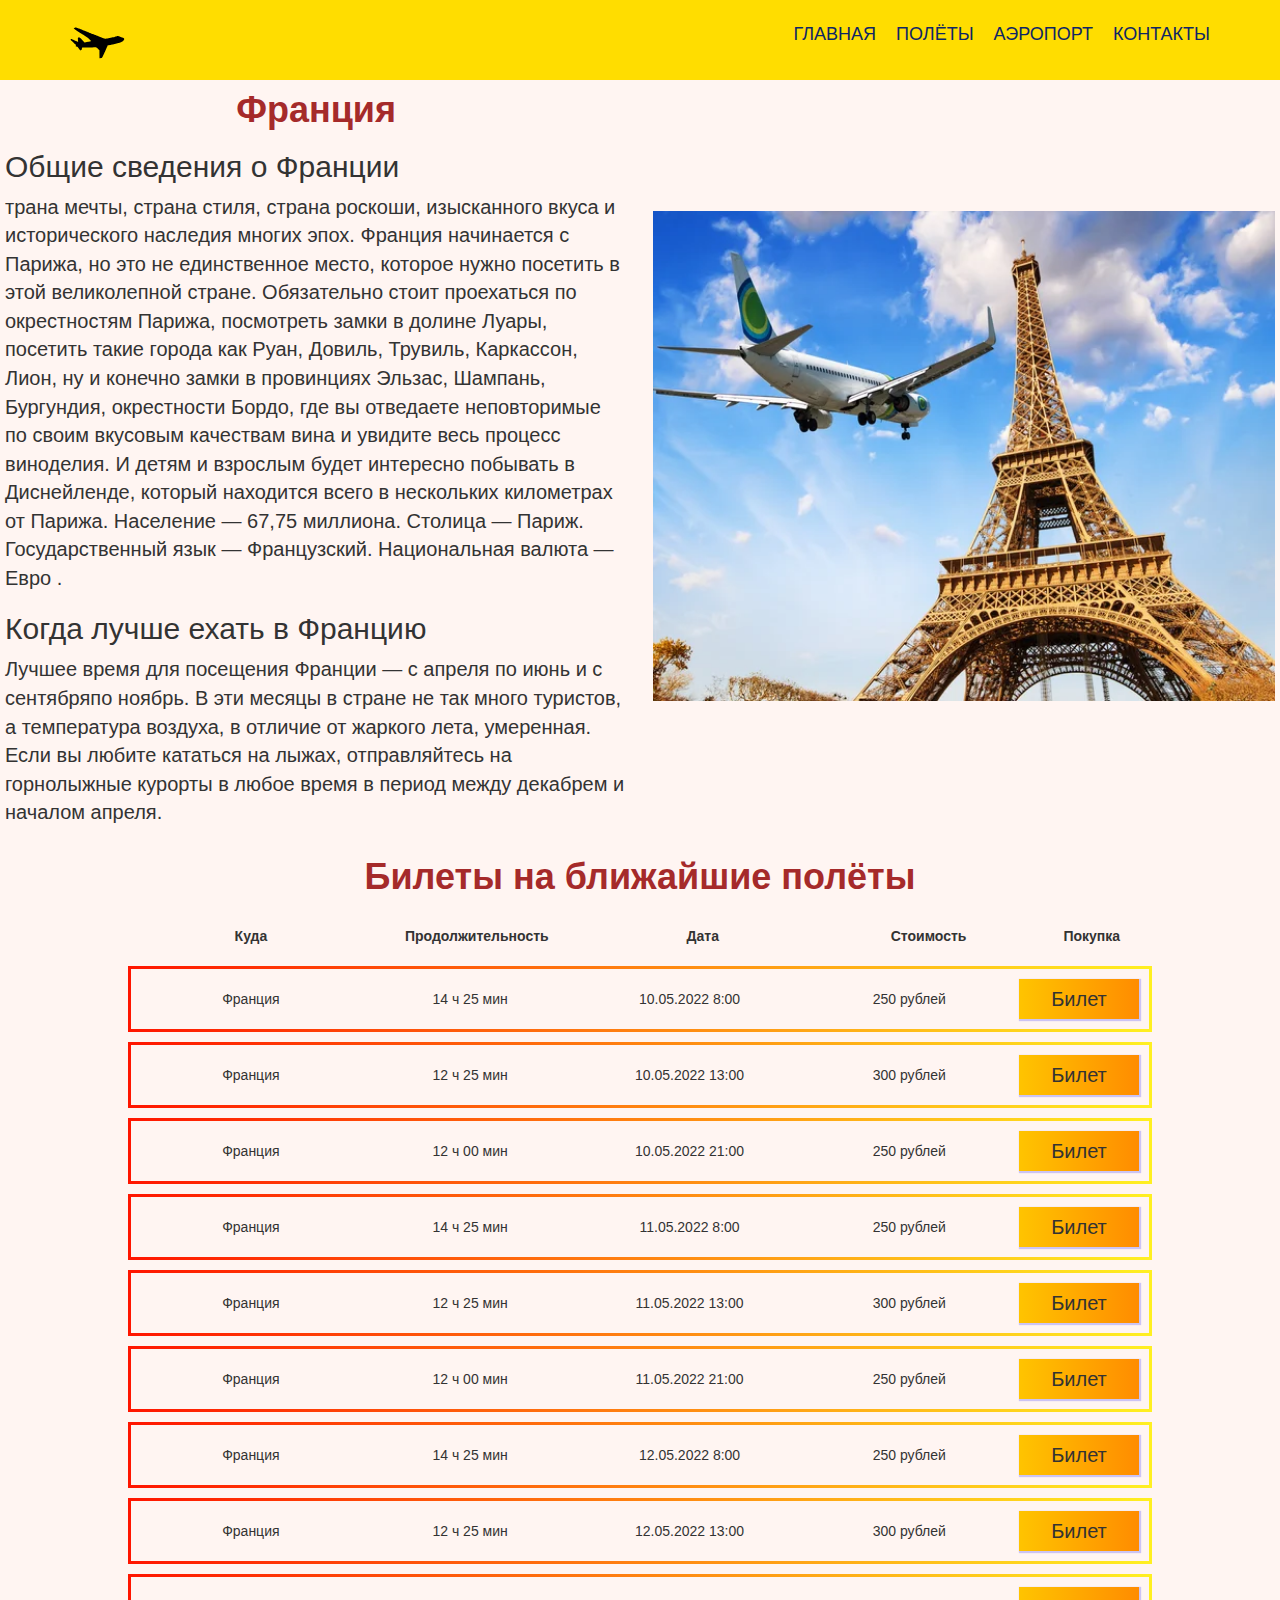
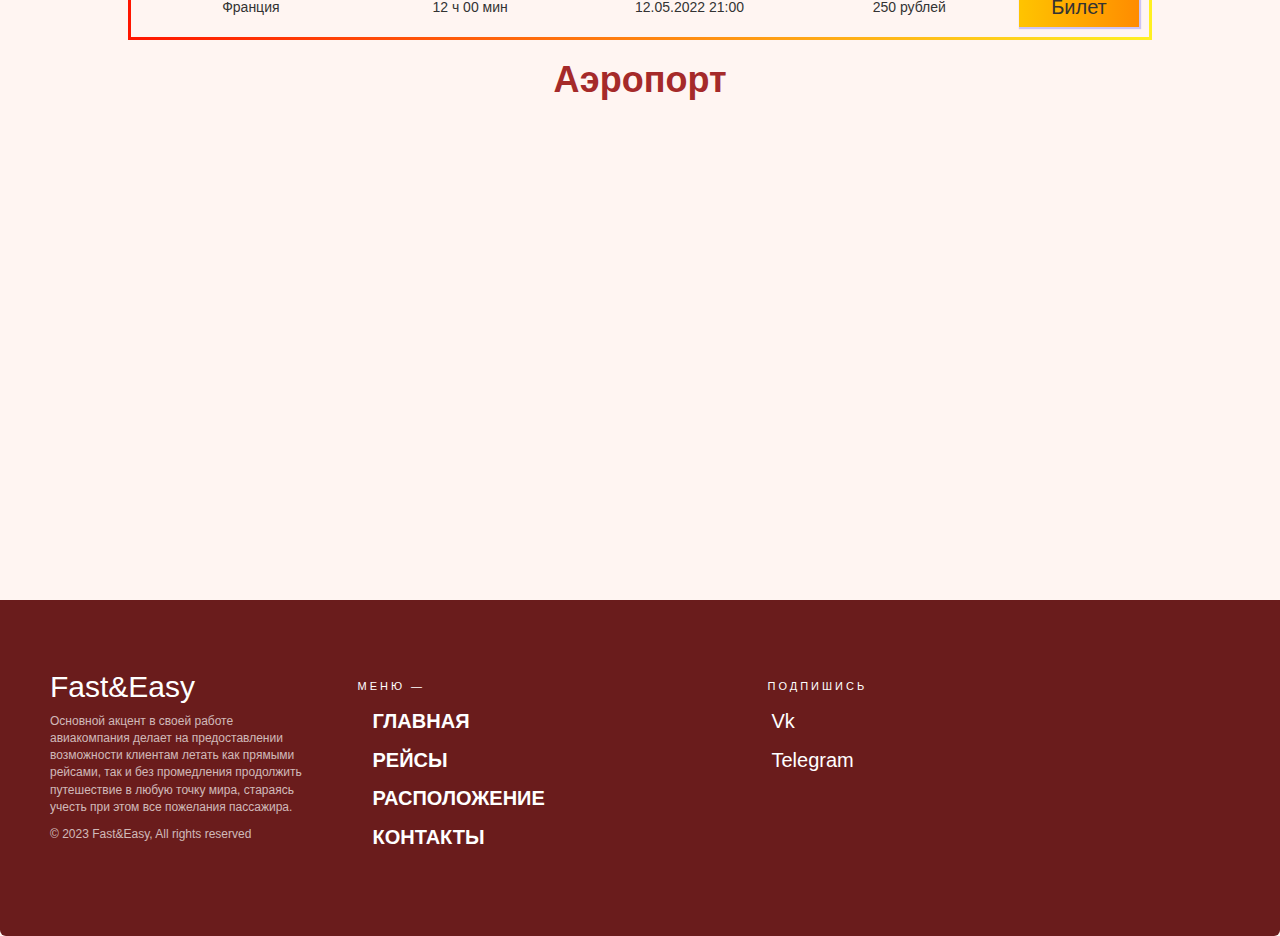
<file: kursovaya/trips/France.html>
<!DOCTYPE html>
<html lang="ru" class="page">

<head>
  <meta charset="UTF-8">
  <meta http-equiv="X-UA-Compatible" content="IE=edge">
  <meta name="viewport" content="width=device-width, initial-scale=1.0">
  <link rel="stylesheet" href="../css/styleOld.css">
  <script src="https://code.jquery.com/jquery-3.6.0.min.js"></script>
  <script defer src="../script.js"></script>
  <link rel="stylesheet" href="https://maxcdn.bootstrapcdn.com/bootstrap/3.3.6/css/bootstrap.min.css">
  <link rel="stylesheet" href="../css/header.css">
  <link rel="stylesheet" href="../css/footer.css">
<title id ="ConrtyName">France</title>


  
</head>
<body>
<div class="wrapper">
  <header class="header">
    <div class="container">
      <div class="header_body">
        <a href="../index.html" class="header_logo">
          <img src="img/logo.svg" alt="">
      </a>
          <div class="header_burger">
            <span></span>
          </div>
          <nav class="header_menu">
            <ul class="header_list">
              <li>
                <a href="../index.html"class="header_link">Главная</a>
              </li>
              <li>
                <a href="../trips.html"class="header_link">Полёты</a>
              </li>
              <li>
                <a href="../index.html#map_titel"class="header_link">Аэропорт</a>
              </li>
              <li>
                <a href="../index.html#contakts"class="header_link">Контакты</a>
              </li>
            </ul>
          </nav>
      </div>
    </div>
    </header>

    <div class="conteiner_fullslyapa" id="HEAD">
      <div class="container_img"><img src="img/France.jpg" alt=""></div><div class="containet_text"><h1>Франция</h1><p><h2>Общие сведения о Франции</h2>
        трана мечты, страна стиля, страна роскоши, изысканного вкуса и исторического наследия многих эпох.

Франция начинается с Парижа, но это не единственное место, которое нужно посетить в этой великолепной стране. Обязательно стоит проехаться по окрестностям Парижа, посмотреть замки в долине Луары, посетить такие города как Руан, Довиль, Трувиль, Каркассон, Лион, ну и конечно замки в провинциях Эльзас, Шампань, Бургундия, окрестности Бордо, где вы отведаете неповторимые по своим вкусовым качествам вина и увидите весь процесс виноделия. И детям и взрослым будет интересно побывать в Диснейленде, который находится всего в нескольких километрах от Парижа.
 Население — 67,75 миллиона.
        Столица — Париж.
        Государственный язык — Французский.
        Национальная валюта — Евро . 
         <h2>Когда лучше ехать в Францию</h2>
         Лучшее время для посещения Франции — с апреля по июнь и с сентябряпо ноябрь. В эти месяцы в стране не так много туристов, а температура воздуха, в отличие от жаркого лета, умеренная. Если вы любите кататься на лыжах, отправляйтесь на горнолыжные курорты в любое время в период между декабрем и началом апреля.</p> 
      </div>
    </div>
    <div class="brr" id="Reys"></div>
<h1>Билеты на ближайшие полёты</h1>
    <table id="tripsTable">
      <thead>
        <tr>
          <th>Куда</th>
          <th>Продолжительность</th>
          <th>Дата</th>
          <th>Стоимость</th>
          <th>Покупка</th>
        </tr>
      </thead>
      <tbody></tbody>
    </table>
  
  
  <script src="XMLtoTrip.js"></script>
   
   
    <div class="brr" id="map_titel"></div>
    <h1>Аэропорт</h1>
    <iframe class="map" src="https://www.google.com/maps/embed?pb=!1m16!1m12!1m3!1d2680.550723719218!2d28.031986429718625!3d53.88278891735359!2m3!1f0!2f0!3f0!3m2!1i1024!2i768!4f13.1!2m1!1z0LDRjdGA0L7Qv9C-0YDRgtGLINC80LjQvdGB0Lo!5e1!3m2!1sru!2sby!4v1682875337768!5m2!1sru!2sby" width="600" height="450" style="border:0;" allowfullscreen="" loading="lazy" referrerpolicy="no-referrer-when-downgrade"></iframe>
    <div class="brr" id="contakts"></div>

  
  

    <footer class="footer-bs">
      <div class="row">
        <div class="col-md-3 footer-brand animated fadeInLeft">
          <h2>Fast&Easy</h2>
          <p>Основной акцент в своей работе авиакомпания делает на предоставлении возможности клиентам летать как
            прямыми рейсами, так и без промедления продолжить путешествие в любую точку мира, стараясь учесть при этом
            все пожелания пассажира.</p>
          <p>© 2023 Fast&Easy, All rights reserved</p>
        </div>
        <div class="col-md-4 footer-nav animated fadeInUp">
          <h4>Меню —</h4>
          <div class="col-md-6">
            <ul class="pages">
              <li><a href="#HEAD">Главная</a></li>
              <li><a href="#Reys">Рейсы</a></li>
              <li><a href="#map_titel">Расположение</a></li>
              <li><a href="#contakts">Контакты</a></li>
            </ul>
          </div>
        </div>
        <div class="col-md-2 footer-social animated fadeInDown">
          <h4>Подпишись</h4>
          <ul>
            <li><a href="https://vk.com/explosioooon">Vk</a></li>
            <li><a href="https://t.me/Explosiooooon">Telegram</a></li>
          </ul>
        </div>
      </div>
    </footer>



  
  </body>

   
  
</html>
</file>
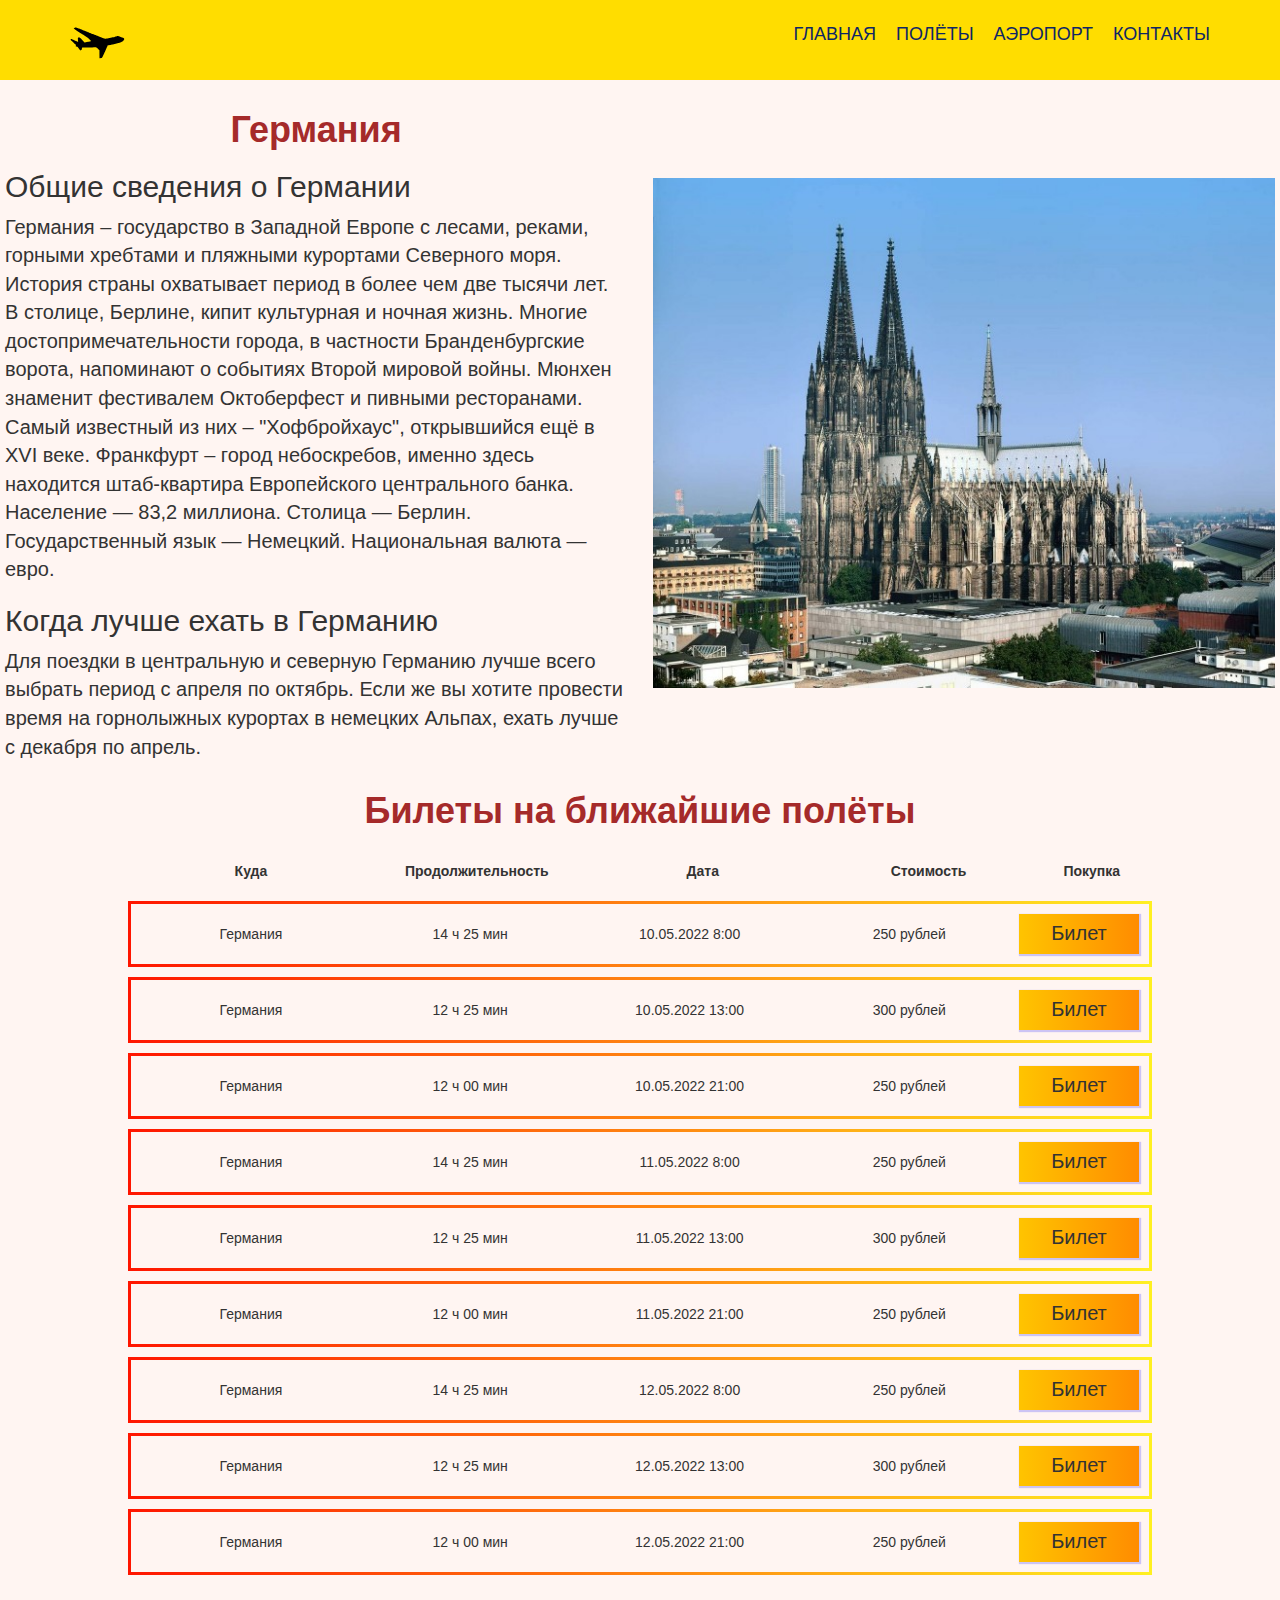
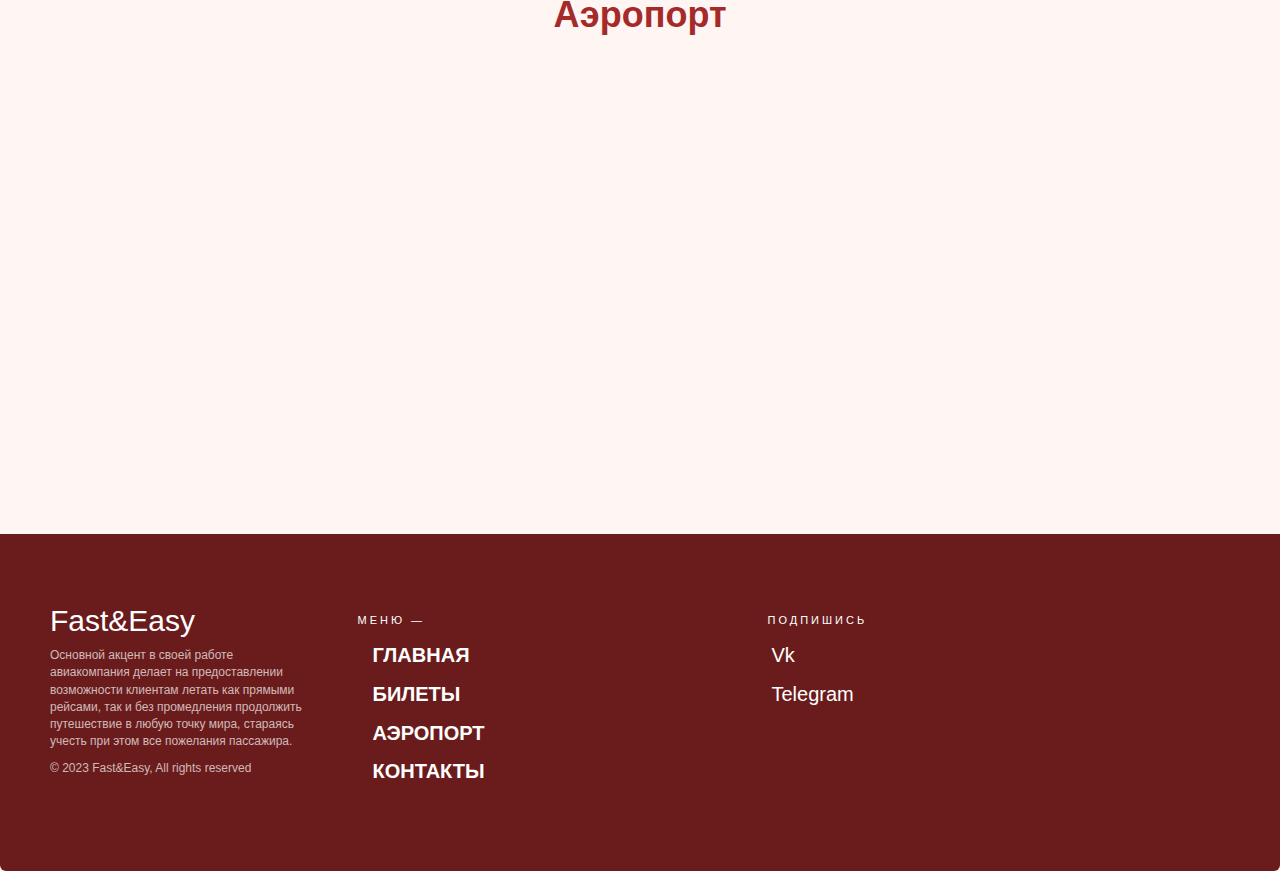
<file: kursovaya/trips/Germany.html>
<!DOCTYPE html>
<html lang="ru" class="page">

<head>
  <meta charset="UTF-8">
  <meta http-equiv="X-UA-Compatible" content="IE=edge">
  <meta name="viewport" content="width=device-width, initial-scale=1.0">
  <link rel="stylesheet" href="../css/styleOld.css">>
  <script src="https://code.jquery.com/jquery-3.6.0.min.js"></script>
  <script defer src="../script.js"></script>
  <link rel="stylesheet" href="https://maxcdn.bootstrapcdn.com/bootstrap/3.3.6/css/bootstrap.min.css">
  <link rel="stylesheet" href="../css/header.css">
  <link rel="stylesheet" href="../css/footer.css">
<title id ="ConrtyName">Germany</title>


 
</head>
<body>
<div class="wrapper">
  <header class="header">
    <div class="container">
      <div class="header_body">
        <a href="../index.html" class="header_logo">
          <img src="img/logo.svg" alt="">
      </a>
          <div class="header_burger">
            <span></span>
          </div>
          <nav class="header_menu">
            <ul class="header_list">
              <li>
                <a href="../index.html"class="header_link">Главная</a>
              </li>
              <li>
                <a href="../trips.html"class="header_link">Полёты</a>
              </li>
              <li>
                <a href="../index.html#map_titel"class="header_link">Аэропорт</a>
              </li>
              <li>
                <a href="../index.html#contakts"class="header_link">Контакты</a>
              </li>
            </ul>
          </nav>
      </div>
    </div>
    </header>

    <div class="conteiner_fullslyapa" id="HEAD">
      <div class="container_img"><img src="img/Germany.jpg" alt=""></div><div class="containet_text"><h1>Германия</h1><p><h2>Общие сведения о Германии</h2>
        Германия – государство в Западной Европе с лесами, реками, горными хребтами и пляжными курортами Северного моря. История страны охватывает период в более чем две тысячи лет. В столице, Берлине, кипит культурная и ночная жизнь. Многие достопримечательности города, в частности Бранденбургские ворота, напоминают о событиях Второй мировой войны. Мюнхен знаменит фестивалем Октоберфест и пивными ресторанами. Самый известный из них – "Хофбройхаус", открывшийся ещё в XVI веке. Франкфурт – город небоскребов, именно здесь находится штаб-квартира Европейского центрального банка.
        Население — 83,2 миллиона.
        Столица — Берлин.
        Государственный язык — Немецкий.
        Национальная валюта — евро. 
        <h2>Когда лучше ехать в Германию</h2>
        Для поездки в центральную и северную Германию лучше всего выбрать период с апреля по октябрь. Если же вы хотите провести время на горнолыжных курортах в немецких Альпах, ехать лучше с декабря по апрель.</p> 
      </div>
    </div>
    <div class="brr" id="Reys"></div>
<h1>Билеты на ближайшие полёты</h1>
    <table id="tripsTable">
      <thead>
        <tr>
          <th>Куда</th>
          <th>Продолжительность</th>
          <th>Дата</th>
          <th>Стоимость</th>
          <th>Покупка</th>
        </tr>
      </thead>
      <tbody></tbody>
    </table>
  
  
  <script src="XMLtoTrip.js"></script>
   
   
    <div class="brr" id="map_titel"></div>
    <h1>Аэропорт</h1>
    <iframe class="map" src="https://www.google.com/maps/embed?pb=!1m16!1m12!1m3!1d2680.550723719218!2d28.031986429718625!3d53.88278891735359!2m3!1f0!2f0!3f0!3m2!1i1024!2i768!4f13.1!2m1!1z0LDRjdGA0L7Qv9C-0YDRgtGLINC80LjQvdGB0Lo!5e1!3m2!1sru!2sby!4v1682875337768!5m2!1sru!2sby" width="600" height="450" style="border:0;" allowfullscreen="" loading="lazy" referrerpolicy="no-referrer-when-downgrade"></iframe>
    <div class="brr" id="contakts"></div>

  
  

    <footer class="footer-bs">
      <div class="row">
        <div class="col-md-3 footer-brand animated fadeInLeft">
          <h2>Fast&Easy</h2>
          <p>Основной акцент в своей работе авиакомпания делает на предоставлении возможности клиентам летать как
            прямыми рейсами, так и без промедления продолжить путешествие в любую точку мира, стараясь учесть при этом
            все пожелания пассажира.</p>
          <p>© 2023 Fast&Easy, All rights reserved</p>
        </div>
        <div class="col-md-4 footer-nav animated fadeInUp">
          <h4>Меню —</h4>
          <div class="col-md-6">
            <ul class="pages">
              <li><a href="#HEAD">Главная</a></li>
              <li><a href="#Reys">Билеты</a></li>
              <li><a href="#map_titel">Аэропорт</a></li>
              <li><a href="#contakts">Контакты</a></li>
            </ul>
          </div>
        </div>
        <div class="col-md-2 footer-social animated fadeInDown">
          <h4>Подпишись</h4>
          <ul>
            <li><a href="https://vk.com/explosioooon">Vk</a></li>
            <li><a href="https://t.me/Explosiooooon">Telegram</a></li>
          </ul>
        </div>
      </div>
    </footer>



  
  </body>

   
  
</html>
</file>
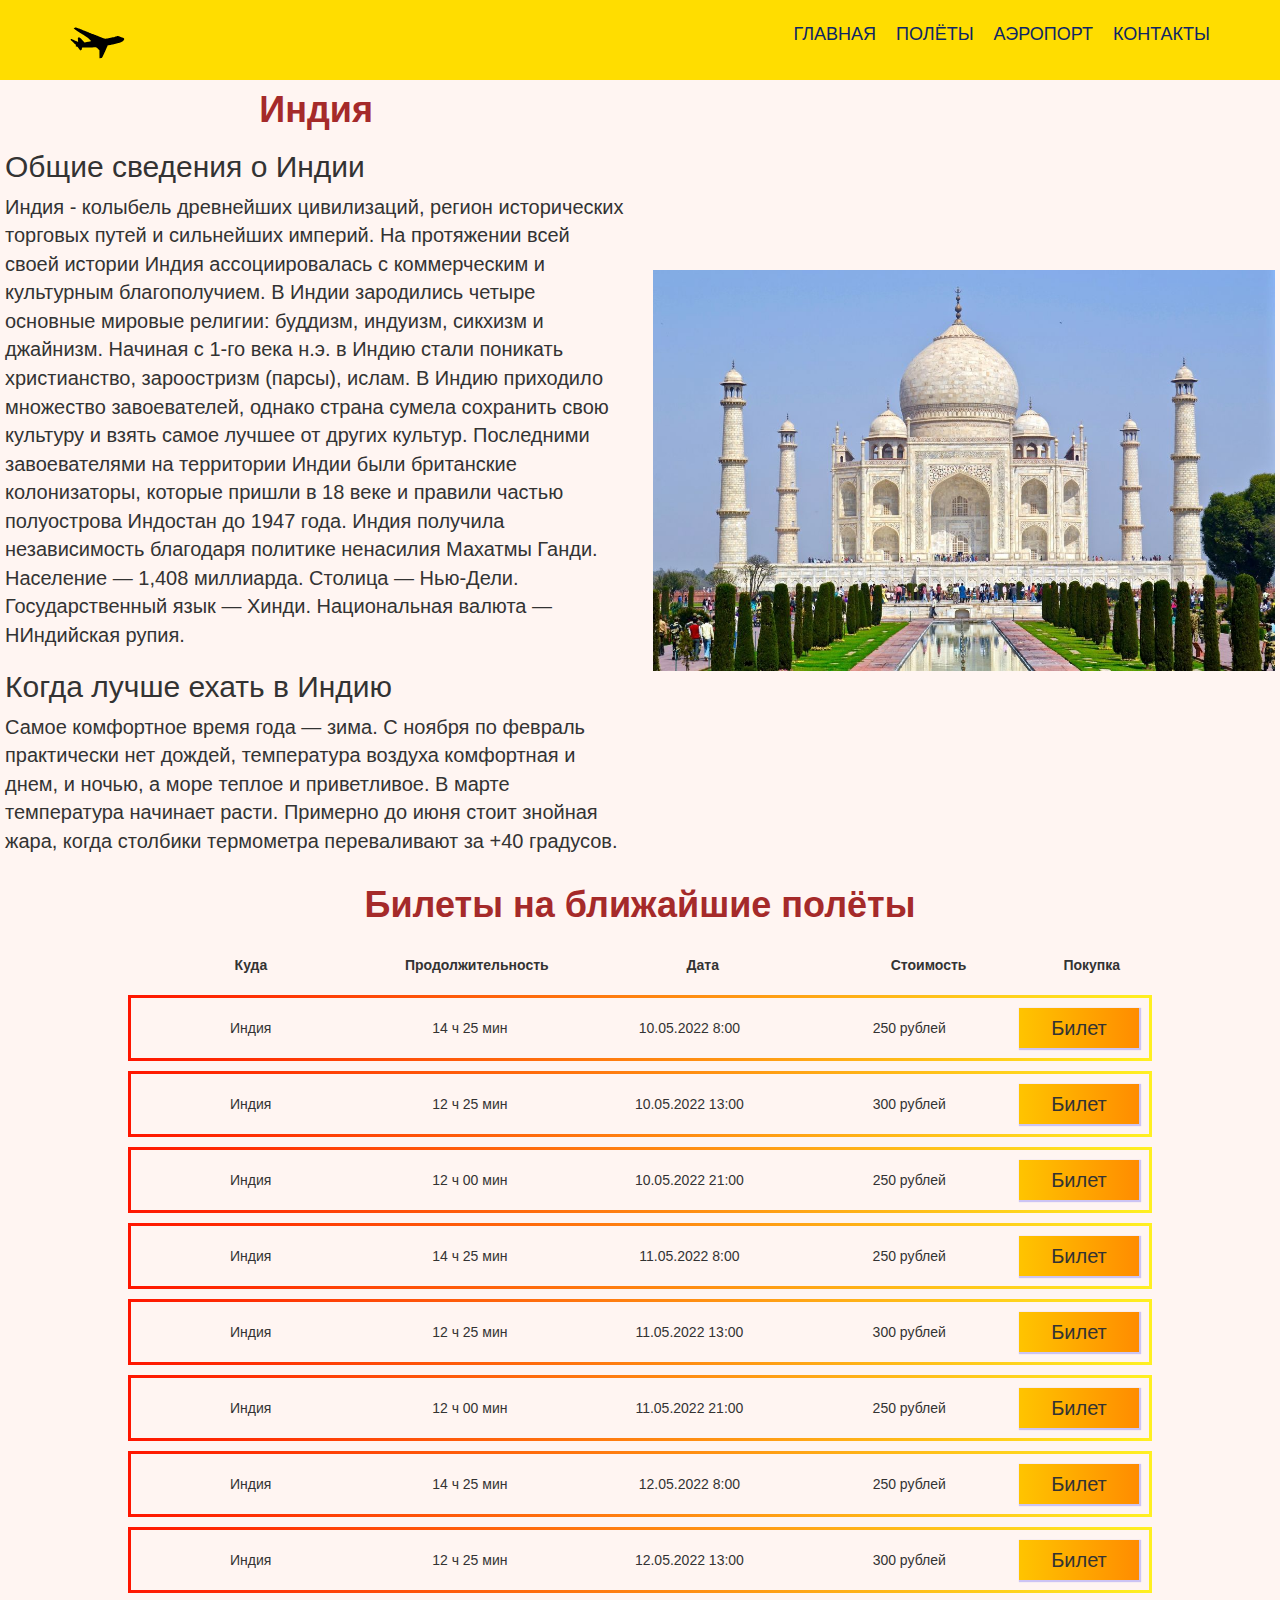
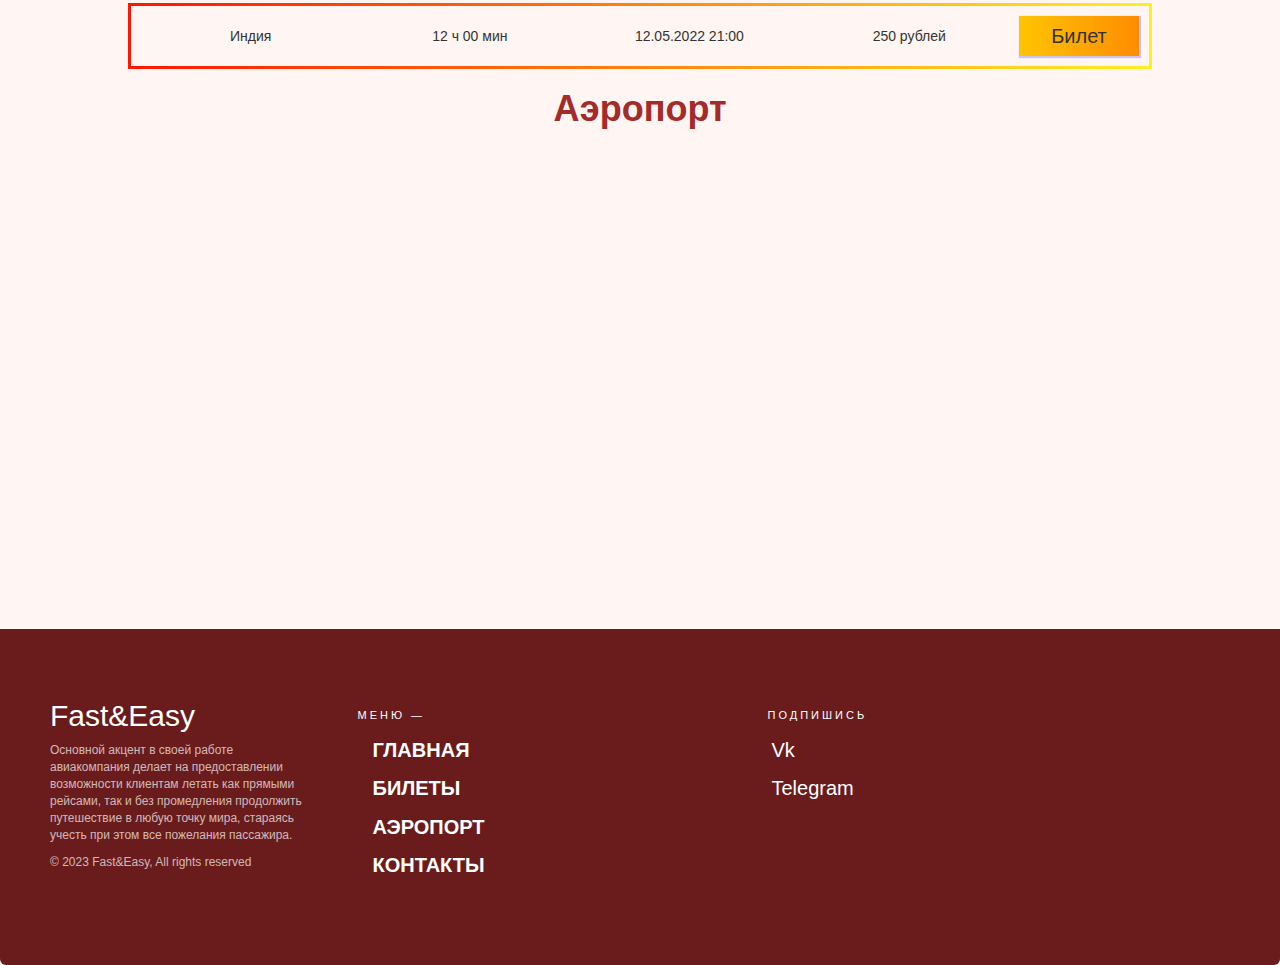
<file: kursovaya/trips/India.html>
<!DOCTYPE html>
<html lang="ru" class="page">

<head>
  <meta charset="UTF-8">
  <meta http-equiv="X-UA-Compatible" content="IE=edge">
  <meta name="viewport" content="width=device-width, initial-scale=1.0">
  <link rel="stylesheet" href="../css/styleOld.css">
  <script src="https://code.jquery.com/jquery-3.6.0.min.js"></script>
  <script defer src="../script.js"></script>
  <link rel="stylesheet" href="https://maxcdn.bootstrapcdn.com/bootstrap/3.3.6/css/bootstrap.min.css">
  <link rel="stylesheet" href="../css/header.css">
  <link rel="stylesheet" href="../css/footer.css">
<title id ="ConrtyName">India</title>


  
</head>
<body>
<div class="wrapper">
  <header class="header">
    <div class="container">
      <div class="header_body">
        <a href="../index.html" class="header_logo">
          <img src="img/logo.svg" alt="">
      </a>
          <div class="header_burger">
            <span></span>
          </div>
          <nav class="header_menu">
            <ul class="header_list">
              <li>
                <a href="../index.html"class="header_link">Главная</a>
              </li>
              <li>
                <a href="../trips.html"class="header_link">Полёты</a>
              </li>
              <li>
                <a href="../index.html#map_titel"class="header_link">Аэропорт</a>
              </li>
              <li>
                <a href="../index.html#contakts"class="header_link">Контакты</a>
              </li>
            </ul>
          </nav>
      </div>
    </div>
    </header>

    <div class="conteiner_fullslyapa" id="HEAD">
      <div class="container_img"><img src="img/India.jpg" alt=""></div><div class="containet_text"><h1>Индия</h1><p><h2>Общие сведения о Индии</h2>
        Индия - колыбель древнейших цивилизаций, регион исторических торговых путей и сильнейших империй. На протяжении всей своей истории Индия ассоциировалась с коммерческим и культурным благополучием. В Индии зародились четыре основные мировые религии: буддизм, индуизм, сикхизм и джайнизм. Начиная с 1-го века н.э. в Индию стали поникать христианство, зароостризм (парсы), ислам.
В Индию приходило множество завоевателей, однако страна сумела сохранить свою культуру и взять самое лучшее от других культур. Последними завоевателями на территории Индии были британские колонизаторы, которые пришли в 18 веке и правили частью полуострова Индостан до 1947 года. Индия получила независимость благодаря политике ненасилия Махатмы Ганди.
        Население — 1,408 миллиарда.
        Столица — Нью-Дели.
        Государственный язык — Хинди.
        Национальная валюта — НИндийская рупия. 
        <h2>Когда лучше ехать в Индию</h2>
        Самое комфортное время года — зима. С ноября по февраль практически нет дождей, температура воздуха комфортная и днем, и ночью, а море теплое и приветливое. В марте температура начинает расти. Примерно до июня стоит знойная жара, когда столбики термометра переваливают за +40 градусов.</p> 
      </div>
    </div>
    <div class="brr" id="Reys"></div>
<h1>Билеты на ближайшие полёты</h1>
    <table id="tripsTable">
      <thead>
        <tr>
          <th>Куда</th>
          <th>Продолжительность</th>
          <th>Дата</th>
          <th>Стоимость</th>
          <th>Покупка</th>
        </tr>
      </thead>
      <tbody></tbody>
    </table>
  
  
  <script src="XMLtoTrip.js"></script>
   
   
    <div class="brr" id="map_titel"></div>
    <h1>Аэропорт</h1>
    <iframe class="map" src="https://www.google.com/maps/embed?pb=!1m16!1m12!1m3!1d2680.550723719218!2d28.031986429718625!3d53.88278891735359!2m3!1f0!2f0!3f0!3m2!1i1024!2i768!4f13.1!2m1!1z0LDRjdGA0L7Qv9C-0YDRgtGLINC80LjQvdGB0Lo!5e1!3m2!1sru!2sby!4v1682875337768!5m2!1sru!2sby" width="600" height="450" style="border:0;" allowfullscreen="" loading="lazy" referrerpolicy="no-referrer-when-downgrade"></iframe>
    <div class="brr" id="contakts"></div>

  
  

    <footer class="footer-bs">
      <div class="row">
        <div class="col-md-3 footer-brand animated fadeInLeft">
          <h2>Fast&Easy</h2>
          <p>Основной акцент в своей работе авиакомпания делает на предоставлении возможности клиентам летать как
            прямыми рейсами, так и без промедления продолжить путешествие в любую точку мира, стараясь учесть при этом
            все пожелания пассажира.</p>
          <p>© 2023 Fast&Easy, All rights reserved</p>
        </div>
        <div class="col-md-4 footer-nav animated fadeInUp">
          <h4>Меню —</h4>
          <div class="col-md-6">
            <ul class="pages">
              <li><a href="#HEAD">Главная</a></li>
              <li><a href="#Reys">Билеты</a></li>
              <li><a href="#map_titel">Аэропорт</a></li>
              <li><a href="#contakts">Контакты</a></li>
            </ul>
          </div>
        </div>
        <div class="col-md-2 footer-social animated fadeInDown">
          <h4>Подпишись</h4>
          <ul>
            <li><a href="https://vk.com/explosioooon">Vk</a></li>
            <li><a href="https://t.me/Explosiooooon">Telegram</a></li>
          </ul>
        </div>
      </div>
    </footer>



  
  </body>

   
  
</html>
</file>
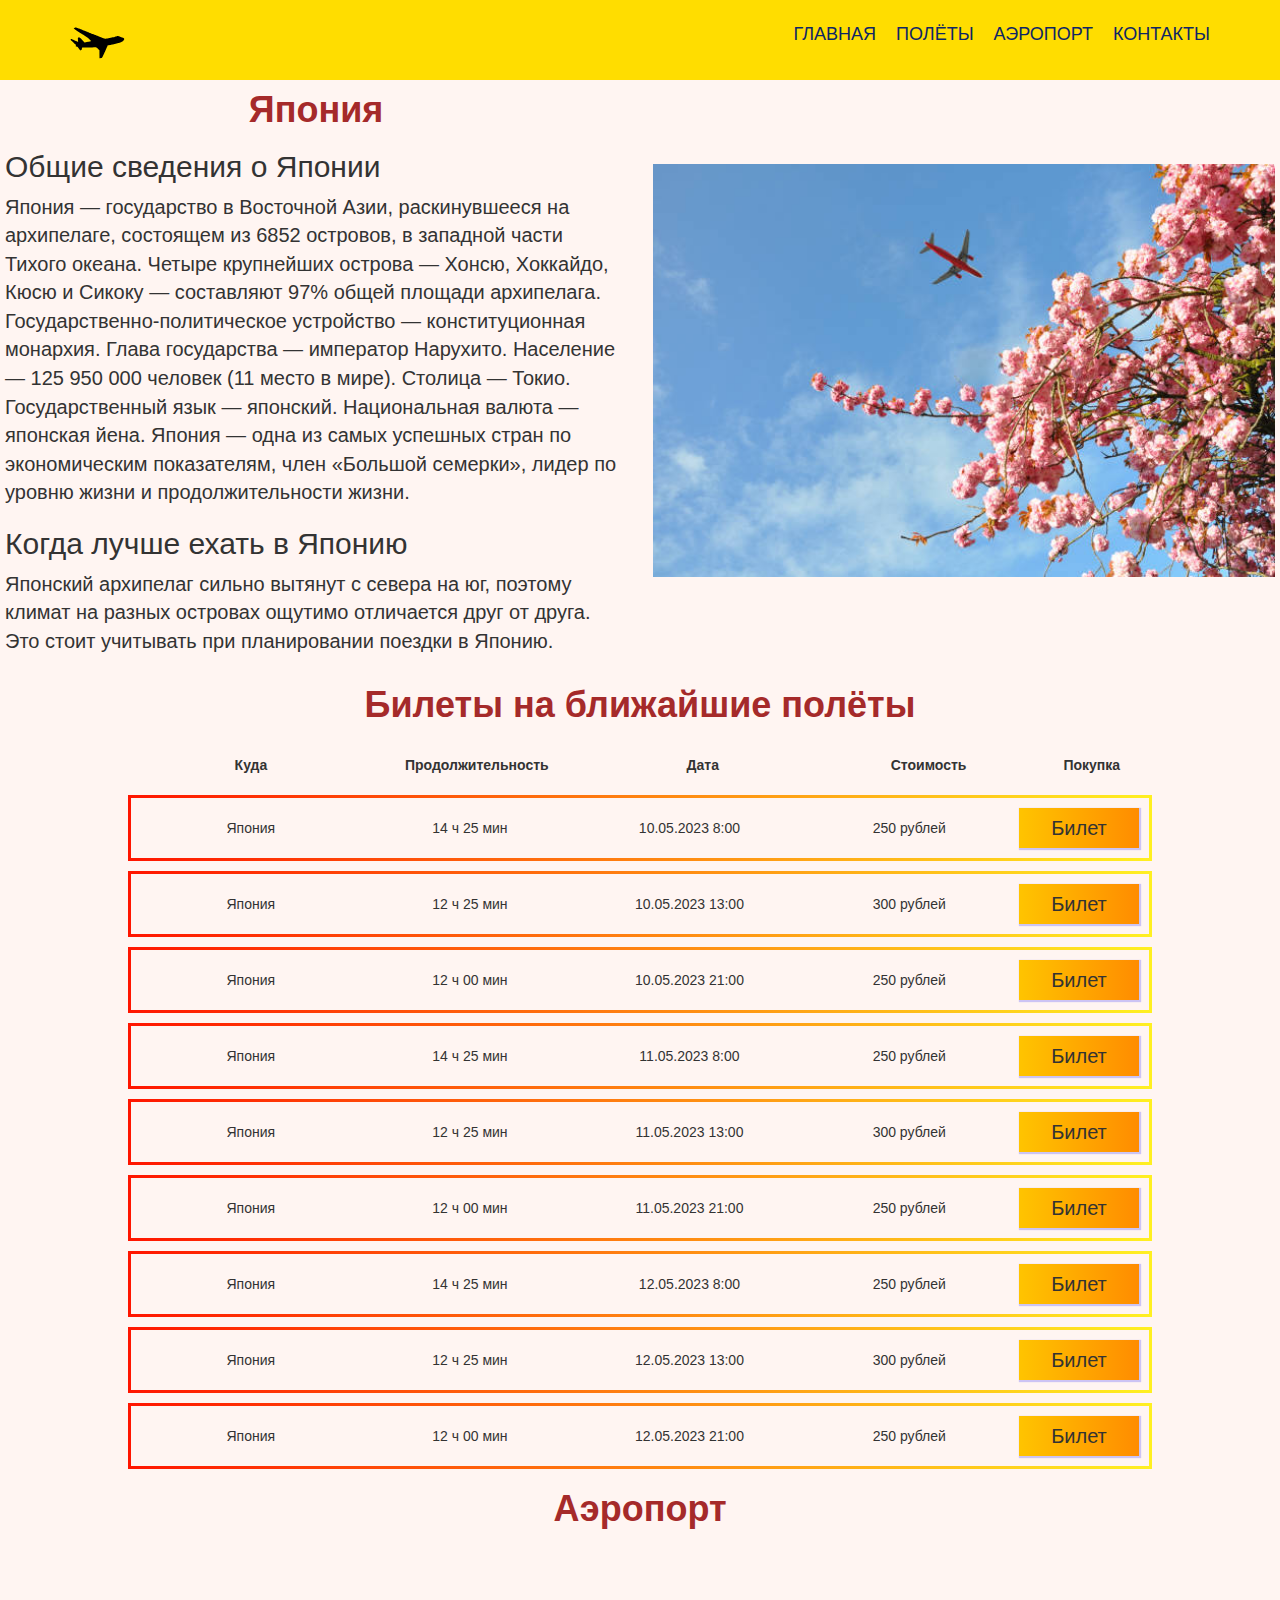
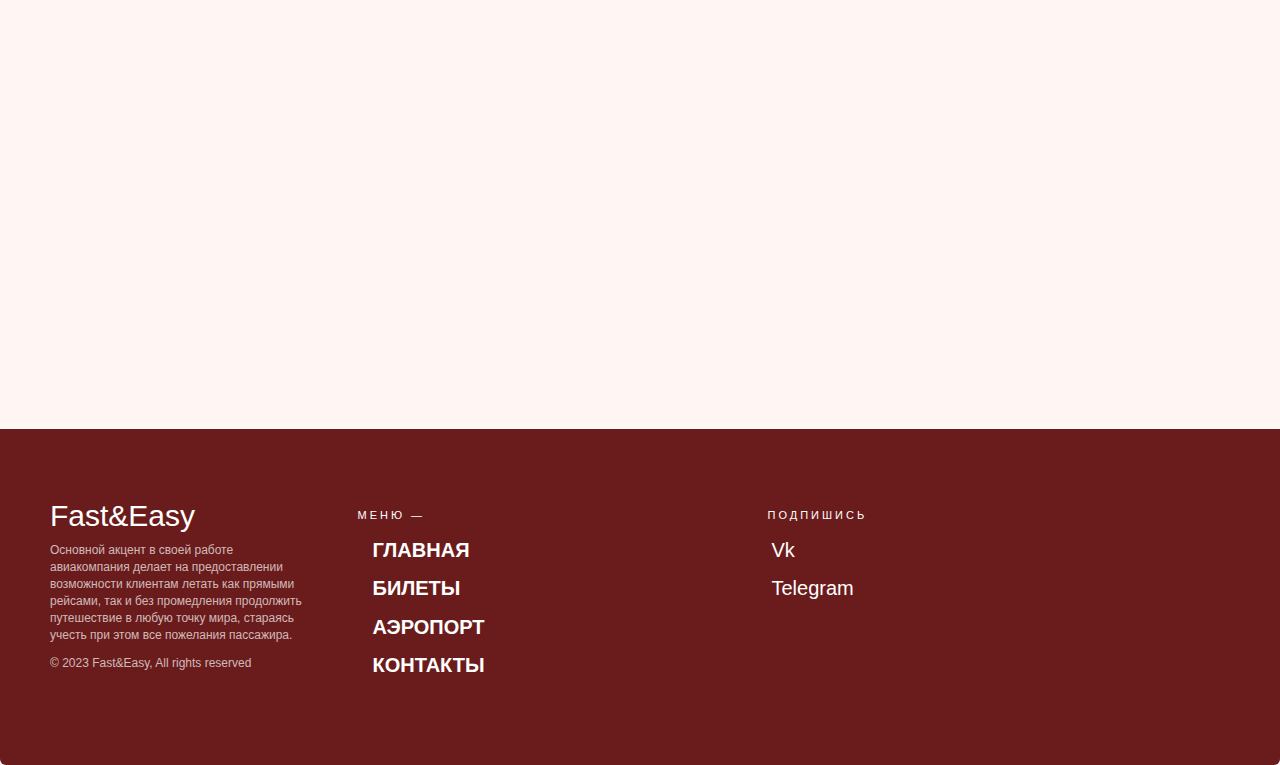
<file: kursovaya/trips/Japan.html>
<!DOCTYPE html>
<html lang="ru" class="page">

<head>
  <meta charset="UTF-8">
  <meta http-equiv="X-UA-Compatible" content="IE=edge">
  <meta name="viewport" content="width=device-width, initial-scale=1.0">
  <link rel="stylesheet" href="../css/styleOld.css">
  <script src="https://code.jquery.com/jquery-3.6.0.min.js"></script>
  <script defer src="../script.js"></script>
  <link rel="stylesheet" href="https://maxcdn.bootstrapcdn.com/bootstrap/3.3.6/css/bootstrap.min.css">
  <link rel="stylesheet" href="../css/header.css">
  <link rel="stylesheet" href="../css/footer.css">
  <title id ="ConrtyName">Japan</title>


  
</head>
<body>
<div class="wrapper">
  <header class="header">
    <div class="container">
      <div class="header_body">
        <a href="../index.html" class="header_logo">
          <img src="img/logo.svg" alt="">
      </a>
          <div class="header_burger">
            <span></span>
          </div>
          <nav class="header_menu">
            <ul class="header_list">
              <li>
                <a href="../index.html"class="header_link">Главная</a>
              </li>
              <li>
                <a href="../trips.html"class="header_link">Полёты</a>
              </li>
              <li>
                <a href="../index.html#map_titel"class="header_link">Аэропорт</a>
              </li>
              <li>
                <a href="../index.html#contakts"class="header_link">Контакты</a>
              </li>
            </ul>
          </nav>
      </div>
    </div>
    </header>

    <div class="conteiner_fullslyapa" id="HEAD">
      <div class="container_img"><img src="img/Japan.jpg" alt=""></div>
      <div class="containet_text"><h1>Япония</h1><p><h2>Общие сведения о Японии</h2>
        Япония — государство в Восточной Азии, раскинувшееся на архипелаге, состоящем из 6852 островов, в западной части Тихого океана. Четыре крупнейших острова — Хонсю, Хоккайдо, Кюсю и Сикоку — составляют 97% общей площади архипелага.
        Государственно-политическое устройство — конституционная монархия. Глава государства — император Нарухито.
        Население — 125 950 000 человек (11 место в мире).
        Столица — Токио.
        Государственный язык — японский.
        Национальная валюта — японская йена. 
        Япония — одна из самых успешных стран по экономическим показателям, член «Большой семерки», лидер по уровню жизни и продолжительности жизни.
        <h2>Когда лучше ехать в Японию</h2>
        Японский архипелаг сильно вытянут с севера на юг, поэтому климат на разных островах ощутимо отличается друг от друга. Это стоит учитывать при планировании поездки в Японию.</p> </div>
        
      </div>
    <div class="brr" id="Reys"></div>
<h1>Билеты на ближайшие полёты</h1>
    <table id="tripsTable">
      <thead>
        <tr>
          <th>Куда</th>
          <th>Продолжительность</th>
          <th>Дата</th>
          <th>Стоимость</th>
          <th>Покупка</th>
        </tr>
      </thead>
      <tbody></tbody>
    </table>
  
  
  <script src="XMLtoTrip.js"></script>
   
   
    <div class="brr" id="map_titel"></div>
    <h1>Аэропорт</h1>
    <iframe class="map" src="https://www.google.com/maps/embed?pb=!1m16!1m12!1m3!1d2680.550723719218!2d28.031986429718625!3d53.88278891735359!2m3!1f0!2f0!3f0!3m2!1i1024!2i768!4f13.1!2m1!1z0LDRjdGA0L7Qv9C-0YDRgtGLINC80LjQvdGB0Lo!5e1!3m2!1sru!2sby!4v1682875337768!5m2!1sru!2sby" width="600" height="450" style="border:0;" allowfullscreen="" loading="lazy" referrerpolicy="no-referrer-when-downgrade"></iframe>
    <div class="brr" id="contakts"></div>

  

    <footer class="footer-bs">
      <div class="row">
        <div class="col-md-3 footer-brand animated fadeInLeft">
          <h2>Fast&Easy</h2>
          <p>Основной акцент в своей работе авиакомпания делает на предоставлении возможности клиентам летать как
            прямыми рейсами, так и без промедления продолжить путешествие в любую точку мира, стараясь учесть при этом
            все пожелания пассажира.</p>
          <p>© 2023 Fast&Easy, All rights reserved</p>
        </div>
        <div class="col-md-4 footer-nav animated fadeInUp">
          <h4>Меню —</h4>
          <div class="col-md-6">
            <ul class="pages">
              <li><a href="#HEAD">Главная</a></li>
              <li><a href="#Reys">Билеты</a></li>
              <li><a href="#map_titel">Аэропорт</a></li>
              <li><a href="#contakts">Контакты</a></li>
            </ul>
          </div>
        </div>
        <div class="col-md-2 footer-social animated fadeInDown">
          <h4>Подпишись</h4>
          <ul>
            <li><a href="https://vk.com/explosioooon">Vk</a></li>
            <li><a href="https://t.me/Explosiooooon">Telegram</a></li>
          </ul>
        </div>
      </div>
    </footer>






  
  </body>

   
  
</html>
</file>
<file: kursovaya/css/style.css>
*,
*:before,
*:after {
  padding: 0;
  margin: 0;
  border: 0;
  box-sizing: border-box;
}


h1 {
  color: brown;
  font-weight: bold;
}

.containet_text > p{
  font-size: 20px;
  max-width: 95%;
}

html,
body {
  scroll-behavior: smooth;
  background-color: #fff;
  height: 100%;
  font-family: Microsoft Sans Serif;
  font-size: 26px;
  color: #0E2665;
}

h1 {
  margin-top: 10px;
  text-align: center;
}

.map {
  margin-top: 10px;
  margin-bottom: 40px;
  display: block;
  margin-left: auto;
  margin-right: auto;
}

.conteiner_fullslyapa {
  margin-top: 40px;
  display: flex;
  justify-content: space-between;
  align-items: center;
}

img {
  width: 100%;
  height: 100%;
  object-fit: cover;
  padding-right: 5px;
}

.container_img,
.containet_text {

  width: 49%;
  height: 100%;
}

.containet_text{
  padding-left: 5px;
}

.map {
  width: 600px;
  height: 450px;
}

@media (max-width:1190px) {


  html,
  body {

    font-size: 16px;

  }



  .map {
    width: 400px;
    height: 400px;
  }


  table {

    min-width: 500px;
  }

  tr {

    margin-top: 5px;
    padding: 5x;
    border-radius: 30px;

    display: block;
  }

  tr:not(:first-child) {

    margin-top: 5px;
    padding: 5px;
    border: 2px solid black;
    border-image: linear-gradient(90deg, rgba(2,0,36,1) 0%,rgb(255, 196, 0)0%, rgb(255, 140, 0)  100%);
    border-image-slice: 4;

    display: block;
  }



  .button_tiket {


    width: 60px;
    height: 20px;
    text-align: center;
    font-size: 10px;
  }


  .conteiner_fullslyapa {
    margin-top: 80px;
    display: flex;
    justify-content: space-between;
    flex-direction: column;
    align-items: center;
  }

  .container_img {
    display: none;
  }

  .container_img,
  .containet_text {

    width: 100%;
    height: 100%;
  }
}
</file>
<file: kursovaya/css/header.css>
*{
    padding: 0;
    margin: 0;
}

html, body{
  background-color: #fff5f2;
}

header{
    display: flex;
    flex-direction: row;
    justify-content: space-evenly;
    align-items: center;
    background-color: rgb(255, 221, 0);
    color: brown;
}

.header_menu, .header_list{
    display: flex;
    flex-direction: row;
    justify-content: space-between;
}

li{
    margin-right: 10px;
}


.header{
    position: fixed;
    width: 100%;
    top: 0;
    left: 0;
    z-index: 50;
  }
  .header:before{
  content: '';
  position: absolute;
  top:0;
  left:0;
  width: 100%;
  height: 100%;
  background-color: rgb(255, 221, 0);
  z-index: 2;
  }
  .header_link{
  color: #0E2665;
  text-transform: uppercase;
  font-size: 18px;
  text-decoration: none;
  }
  .header_body{
  position: relative;
  display: flex;
  justify-content: space-between;
  height: 80px;
  align-items: center;
  }
  .header_list{
    display: flex;
    position: relative;
    z-index: 3;
  }
  .header_list li{
    list-style: none;
    margin: 0px 0px 0px 20px;
  }
  .header_logo{
    position: relative;
    flex: 0 0 60px;
    display: block;
    z-index: 3;
  }
  .header_logo img{
    max-width: 100%;
  }
  
  .header_burger{
  display: none;
  }






  @media (max-width: 1190px) {
    .header_body{
      height: 50px;
    }
    .header_logo{
      flex: 0 0 40px;
    }
    .header_burger{
    display: block;
    position: relative;
    width: 30px;
    height: 20px;
    z-index: 3;
    }
    .header_burger span{
    background-color: #fff;
    position: absolute;
    width: 100%;
    height: 3px;
    left: 0;
    top: 8px;
    transition: all 0.2s ease 0s;
    }
    .header_burger:before,
    .header_burger:after{
      content: '';
      background-color: #fff;
      position: absolute;
      width: 100%;
      height: 3px;
      left: 0;
      transition: all 0.2s ease 0s;
    }
    .header_burger:before{
      top:0;
    }
    .header_burger:after{
      bottom: 0;
    }
    
    .header_burger.active:before{
      transform: rotate(45deg);
      top: 8px;
    }
    .header_burger.active:after{
      transform: rotate(-45deg);
      bottom: 9px;
    }
    .header_burger.active span{
      transform: scale(0);
    }
    .header_menu{
    position: fixed;
    top: -100%;
    left:0;
    width: 100%;
    overflow: auto;
    background-color: #ffb217a4;
    padding: 70px 10px 20px 10px;
    transition: all 0.3s ease 0s;
    }
    .header_menu li{
          border-bottom-style: solid;
        border-bottom-width: 2px;
        border-bottom-color: #ffb217a4;
    }
    .header_menu.active{
      top:0;
    }
    .header_list{
      display: block;
    }
    .header_list li{
      margin: 0px 0px 20px 0px;
    }
  }
</file>
<file: kursovaya/css/footer.css>
.footer-bs {
  background-color: rgb(106, 28, 28);
  padding: 60px 40px;
  color: rgba(255, 255, 255, 1.00);
  border-bottom-right-radius: 6px;
  border-top-left-radius: 0px;
  border-bottom-left-radius: 6px;
}

.footer-bs .footer-brand,
.footer-bs .footer-nav,
.footer-bs .footer-social,
.footer-bs .footer-ns {
  padding: 10px 25px;
}

.footer-bs .footer-nav,
.footer-bs .footer-social,
.footer-bs .footer-ns {
  border-color: transparent;
}

.footer-bs .footer-brand h2 {
  margin: 0px 0px 10px;
}

.footer-bs .footer-brand p {
  font-size: 12px;
  color: rgba(255, 255, 255, 0.70);
}

.footer-bs .footer-nav ul.pages {
  list-style: none;
  padding: 0px;
}

.footer-bs .footer-nav ul.pages li {
  padding: 5px 0px;
}

.footer-bs .footer-nav ul.pages a {
  color: rgba(255, 255, 255, 1.00);
  font-weight: bold;
  text-transform: uppercase;
}

.footer-bs .footer-nav ul.pages a:hover {
  color: rgba(255, 255, 255, 0.80);
  text-decoration: none;
}

.footer-bs .footer-nav h4 {
  font-size: 11px;
  text-transform: uppercase;
  letter-spacing: 3px;
  margin-bottom: 10px;
}

.footer-bs .footer-nav ul.list {
  list-style: none;
  padding: 0px;
}

.footer-bs .footer-nav ul.list li {
  padding: 5px 0px;
}

.footer-bs .footer-nav ul.list a {
  color: rgba(255, 255, 255, 0.80);
}

.footer-bs .footer-nav ul.list a:hover {
  color: rgba(255, 255, 255, 0.60);
  text-decoration: none;
}

.footer-bs .footer-social ul {
  list-style: none;
  padding: 0px;
}

.footer-bs .footer-social h4 {
  font-size: 11px;
  text-transform: uppercase;
  letter-spacing: 3px;
}

.footer-bs .footer-social li {
  padding: 5px 4px;
}

.footer-bs .footer-social a {
  color: rgba(255, 255, 255, 1.00);
}

.footer-bs .footer-social a:hover {
  color: rgba(255, 255, 255, 0.80);
  text-decoration: none;
}

.footer-bs .footer-ns h4 {
  font-size: 11px;
  text-transform: uppercase;
  letter-spacing: 3px;
  margin-bottom: 10px;
}

.footer-bs .footer-ns p {
  font-size: 12px;
  color: rgba(255, 255, 255, 0.70);
}

@media (max-width: 1190px) {

  .footer-bs .footer-nav,
  .footer-bs .footer-social,
  .footer-bs .footer-ns {
    border-left: solid 1px rgba(255, 255, 255, 0.10);
  }

}

@media (max-width: 700px){
  .row{
    flex-direction: column !important;
  }
}

@media (max-width: 524px) {
  iframe{
    width: 200px !important;
  }
}

.row{
  display: flex;
  flex-direction: row;
}
.col-md-3{
  max-width: 50%;
}

footer, li > a{
  font-size: 20px;
  text-decoration: none;
  list-style-type: none;
}
</file>
<file: kursovaya/css/trips.css>
main{
    margin: 50px 0px 50px 0px;
    display: flex;
    flex-direction: column;
    justify-content: center;
}

body {
  font-family: Microsoft Sans Serif;
}

#tripsTable{
    border-collapse: collapse;
    font-size: 20px;
    width: 80%;
}

td, th{
    padding: 10px 0 10px 0px;
    text-align: center;
}

@media (max-width: 600px) {
  tr  td:nth-child(4), tr th:nth-child(4){
    display: none;
  }

}

main{
  justify-content: center;
  align-items: center;
}

main > h1{
  padding-bottom: 5px;
}

h1{
    color: brown;
    padding-left: 20px;
}

tr:nth-child(2n){
    background-color: rgb(235, 235, 24);
}

tr:nth-child(2n+1){
    background-color: rgb(255, 213, 0);
}


.button_tiket{

    background: rgb(2,0,36);
    background: linear-gradient(90deg, rgba(2,0,36,1) 0%,rgb(255, 196, 0)0%, rgb(255, 140, 0)  100%);
    box-shadow: 1px 1px 1px 1px rgba(0, 0, 255, .2);
    transition: 0.1s ease-in-out;
  
    width: 120px;
    height: 40px;
   text-align: center;
    font-size: 20px;
  }
  .button_tiket:hover{
    background: rgb(2,0,36);
    background: linear-gradient(90deg, rgba(2,0,36,1) 0%, rgb(255, 140, 0)0% ,rgb(255, 196, 0) 100%);
    box-shadow: 0px 0px 4px 4px rgba(0, 0, 255, .2);
    transform: scale(1.02); 
  }
  .button_tiket:active{
    background: rgb(2,0,36);
    background: linear-gradient(90deg, rgba(2,0,36,1) 0%,rgb(255, 166, 0)0%, rgb(255, 34, 0)  100%);
    box-shadow: 0px 0px 0px 0px rgba(0, 0, 255, .2);
    transform: scale(1); 
  
  }

  @media (max-width: 700px) {
    #tripsTable{
        width: 100%;
        font-size: 12px;
      }
      #tripsTable button{
        height: 50%;
        font-size: 12px !important;
        width: auto;
      }
      
  }
</file>
<file: kursovaya/css/styleOld.css>
*,*:before,*:after{
  padding: 0;
  margin: 0;
  border: 0;
  box-sizing: border-box;
}
html,body{
  scroll-behavior: smooth;
  background-color: #fff;
  height: 100%;
  font-family:Microsoft Sans Serif;
  font-size: 26px;
color: #0E2665;
}
h1{
  margin-top: 10px;
  text-align: center;
}
.map{
  margin-top: 10px;
  margin-bottom:40px;
  display: block;
  margin-left: auto;
  margin-right: auto;
}


@media (max-width: 600px) {
  tr  td:first-child, tr th:first-child{
    display: none;
  }
  tr{
    display: flex !important;
    justify-content: space-around;
  }
  tr > th{
    width: 18% !important;
    word-break: break-all;
  }
}






table{
  margin: auto;
  border-collapse: collapse;
  width: 80%; 
}
tr{
  display: flex;
  align-items: flex-start;
  flex-wrap: nowrap;
  
  margin-top: 10px;
  padding: 10px;
  border-radius: 30px;

  display: block;
}
tr:not(:first-child){

  display: flex;
  align-items: flex-start;
  flex-wrap: nowrap;
  
  margin-top: 10px;
  padding: 10px;
  border: 3px solid black;
  border-image: linear-gradient(90deg, rgba(2,0,36,1) 0%, rgb(255, 21, 0) 0%, rgb(255, 240, 33) 100%);
  border-image-slice: 4;
 
  display: block;
}




tr th{
  text-align: center;
  width: 22.5%;
}
tr th:last-child{
  text-align: center;
  width: 120px;
}
td{

  text-align: center;
  width: 22.5%;
  height: 40%;
}


.button_tiket{

  background: rgb(2,0,36);
  background: linear-gradient(90deg, rgba(2,0,36,1) 0%,rgb(255, 196, 0)0%, rgb(255, 140, 0)  100%);
  box-shadow: 1px 1px 1px 1px rgba(0, 0, 255, .2);
  transition: 0.1s ease-in-out;

  width: 120px;
  height: 40px;
 text-align: center;
  font-size: 20px;
}
.button_tiket:hover{
  background: rgb(2,0,36);
  background: linear-gradient(90deg, rgba(2,0,36,1) 0%, rgb(255, 140, 0)0% ,rgb(255, 196, 0) 100%);
  box-shadow: 0px 0px 4px 4px rgba(0, 0, 255, .2);
  transform: scale(1.02); 
}
.button_tiket:active{
  background: rgb(2,0,36);
  background: linear-gradient(90deg, rgba(2,0,36,1) 0%,rgb(255, 196, 0)0%, rgb(255, 140, 0)  100%);
  box-shadow: 0px 0px 0px 0px rgba(0, 0, 255, .2);
  transform: scale(1); 

}

.conteiner_fullslyapa{
  margin-top: 70px;
  display: flex;
  flex-direction: row-reverse;
  justify-content: space-between;
  align-items: center;

}
img{
  width: 100%;
  height: 100%;
  object-fit: cover;
  margin-top: 5px;
  padding-right: 5px;	
}

.containet_text{
  padding-left: 5px;
  font-size: 20px;
}

.container_img,.containet_text{
  width: 49%;
  height: 100%;
}

.map{
  width: 600px;
  height: 450px;
}





.footer-bs {
  background-color: #3c3d41;
  padding: 60px 40px;
  color: rgba(255,255,255,1.00);
  margin-bottom: 20px;
  border-bottom-right-radius: 6px;
  border-top-left-radius: 0px;
  border-bottom-left-radius: 6px;
}
.footer-bs .footer-brand, .footer-bs .footer-nav, .footer-bs .footer-social, .footer-bs .footer-ns { padding:10px 25px; }
.footer-bs .footer-nav, .footer-bs .footer-social, .footer-bs .footer-ns { border-color: transparent; }
.footer-bs .footer-brand h2 { margin:0px 0px 10px; }
.footer-bs .footer-brand p { font-size:12px; color:rgba(255,255,255,0.70); }

.footer-bs .footer-nav ul.pages { list-style:none; padding:0px; }
.footer-bs .footer-nav ul.pages li { padding:5px 0px;}
.footer-bs .footer-nav ul.pages a { color:rgba(255,255,255,1.00); font-weight:bold; text-transform:uppercase; }
.footer-bs .footer-nav ul.pages a:hover { color:rgba(255,255,255,0.80); text-decoration:none; }
.footer-bs .footer-nav h4 {
  font-size: 11px;
  text-transform: uppercase;
  letter-spacing: 3px;
  margin-bottom:10px;
}

.footer-bs .footer-nav ul.list { list-style:none; padding:0px; }
.footer-bs .footer-nav ul.list li { padding:5px 0px;}
.footer-bs .footer-nav ul.list a { color:rgba(255,255,255,0.80); }
.footer-bs .footer-nav ul.list a:hover { color:rgba(255,255,255,0.60); text-decoration:none; }

.footer-bs .footer-social ul { list-style:none; padding:0px; }
.footer-bs .footer-social h4 {
  font-size: 11px;
  text-transform: uppercase;
  letter-spacing: 3px;
}
.footer-bs .footer-social li { padding:5px 4px;}
.footer-bs .footer-social a { color:rgba(255,255,255,1.00);}
.footer-bs .footer-social a:hover { color:rgba(255,255,255,0.80); text-decoration:none; }

.footer-bs .footer-ns h4 {
  font-size: 11px;
  text-transform: uppercase;
  letter-spacing: 3px;
  margin-bottom:10px;
}
.footer-bs .footer-ns p { font-size:12px; color:rgba(255,255,255,0.70); }


@media (max-width: 700px) {
  #tripsTable{
      font-size: 12px;
    }
    #tripsTable button{
      height: 50%;
      font-size: 12px !important;
    }
}




h1{
  color: brown !important; 
  font-weight: bold !important;
}



@media (max-width:1190px) {

  
  html,body{

    font-size: 16px;

  }
  
  .footer-bs .footer-nav, .footer-bs .footer-social, .footer-bs .footer-ns { border-left:solid 1px rgba(255,255,255,0.10); }


  .map{
    width: 400px;
    height: 400px;
  }



  tr{

    margin-top: 5px;
    padding: 5x;
    border-radius: 30px;
  
    display: block;
  }
  tr:not(:first-child){

    margin-top: 5px;
    padding: 5px;
    border: 2px solid black;
    border-image: linear-gradient(90deg, rgba(2,0,36,1) 0%, rgb(255, 140, 0)0% ,rgb(255, 196, 0) 100%);
    border-image-slice: 4;
   
    display: block;
  }



  .button_tiket{

   
    width: 60px;
    height: 20px;
   text-align: center;
    font-size: 10px;
  }


  .conteiner_fullslyapa{
    margin-top: 80px;
    display: flex;
    justify-content: space-between;
    flex-direction: column;
    align-items: center;
  }
  .container_img{
    display: none;
  }
  .container_img,.containet_text{

    width: 100%;
    height: 100%;
    }
  }
</file>
